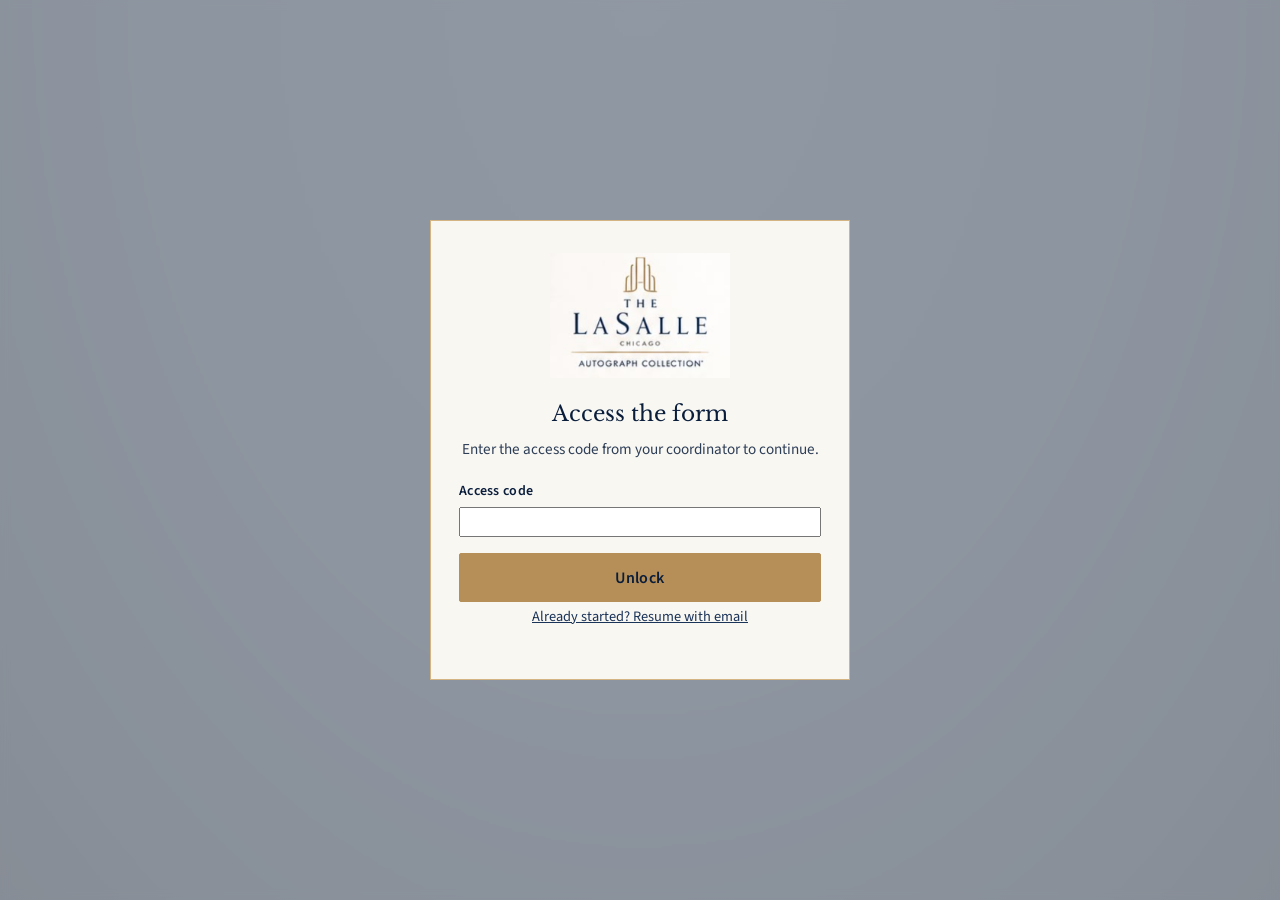
<file: index.html>
<!DOCTYPE html>
<html lang="en">
  <head>
    <meta charset="UTF-8" />
    <meta name="viewport" content="width=device-width, initial-scale=1" />
    <title>Wedding Guest Room Block Details | The LaSalle Chicago</title>
    <link rel="preconnect" href="https://fonts.googleapis.com" />
    <link rel="preconnect" href="https://fonts.gstatic.com" crossorigin />
    <link
      href="https://fonts.googleapis.com/css2?family=Libre+Baskerville:ital,wght@0,400;0,700;1,400&family=Source+Sans+3:wght@400;600;700&display=swap"
      rel="stylesheet"
    />
    <link rel="stylesheet" href="styles.css" />
  </head>
  <body>
    <div id="gate" class="gate" role="dialog" aria-modal="true" aria-labelledby="gate-title">
      <div class="gate-card">
        <img src="assets/logo.png" alt="The LaSalle Chicago, Autograph Collection" width="160" />
        <h1 id="gate-title">Access the form</h1>
        <p>Enter the access code from your coordinator to continue.</p>
        <form id="unlock-form" novalidate>
          <div class="field" data-field="password">
            <label for="access-password">Access code</label>
            <input id="access-password" name="password" type="password" autocomplete="current-password" required />
            <div class="field-error" data-error-for="password"></div>
          </div>
          <div class="gate-actions">
            <button type="submit" class="btn btn-gold" id="unlock-btn">Unlock</button>
          </div>
        </form>
        <div class="gate-secondary">
          <button type="button" id="show-resume">Already started? Resume with email</button>
        </div>
        <div id="resume-panel" class="resume-panel" hidden>
          <form id="resume-form" novalidate>
            <div class="field" data-field="resume_email">
              <label for="resume-email">Email used on the form</label>
              <input id="resume-email" type="email" autocomplete="email" />
              <div class="field-error" data-error-for="resume_email"></div>
            </div>
            <div class="field" data-field="resume_wedding_date">
              <label for="resume-wedding-date">Wedding date</label>
              <input id="resume-wedding-date" type="date" min="2000-01-01" max="2100-12-31" data-date-field autocomplete="off" />
              <div class="field-error" data-error-for="resume_wedding_date"></div>
            </div>
            <button type="submit" class="btn btn-secondary" id="resume-btn">Find my draft</button>
          </form>
        </div>
        <p id="gate-status" class="status-text" style="margin-top: 1rem" aria-live="polite"></p>
      </div>
    </div>

    <div id="thanks" class="thanks app" hidden>
      <img src="assets/logo.png" alt="" width="180" style="margin: 0 auto 1.5rem" />
      <h2>Thank you</h2>
      <p>
        We received your room block details. Your coordinator will follow up if
        anything is missing.
      </p>
      <p id="thanks-draft" class="hint"></p>
    </div>

    <main id="app" class="app is-locked" hidden>
      <header class="brand">
        <img src="assets/logo.png" alt="The LaSalle Chicago, Autograph Collection" />
        <h1 id="form-title">Wedding Guest Room Block Details</h1>
        <p class="intro">
          <span id="intro-before">Please complete by</span>
          <label class="sr-only" for="complete_by">Complete-by date</label>
          <input class="intro-date" id="complete_by" name="complete_by" type="date" min="2000-01-01" max="2100-12-31" data-date-field autocomplete="off" readonly />
          <span id="intro-after"
            >. We’ll use this for your room block and weekend logistics.</span
          >
        </p>
        <p id="staff-badge" class="staff-badge" hidden>Staff mode — employee fields unlocked</p>
      </header>

      <div id="beyond-30-warning" class="banner-warn" hidden role="status">
        This wedding is within 30 days. Requests cannot be assured at this point. Please complete
        the form as soon as possible and reach out to your coordinator to confirm.
      </div>

      <div class="status-bar">
        <div id="save-status" class="status-text" aria-live="polite">Not saved yet — click Save progress to keep your work</div>
        <div class="status-actions">
          <button type="button" class="btn btn-secondary" id="save-btn">Save progress</button>
          <button type="button" class="btn btn-gold" id="submit-btn">Submit final</button>
        </div>
      </div>

      <div id="form-wrap" class="form-wrap">
        <form id="wedding-form" novalidate>
          <input type="hidden" id="draft_id" name="draft_id" value="" />

          <section class="section" aria-labelledby="sec-contact">
            <h2 id="sec-contact">Your contact details</h2>
            <div class="field-grid two">
              <div class="field" data-field="couple_name">
                <label for="couple_name">Couple name</label>
                <input id="couple_name" name="couple_name" type="text" autocomplete="organization" required />
                <div class="field-error" data-error-for="couple_name"></div>
              </div>
              <div class="field" data-field="wedding_date">
                <label for="wedding_date">Wedding date</label>
                <input id="wedding_date" name="wedding_date" type="date" min="2000-01-01" max="2100-12-31" data-date-field autocomplete="off" required />
                <div class="field-error" data-error-for="wedding_date"></div>
              </div>
              <div class="field" data-field="email">
                <label for="email">Your email</label>
                <input id="email" name="email" type="email" autocomplete="email" />
                <div class="field-error" data-error-for="email"></div>
              </div>
              <div class="field" data-field="phone">
                <label for="phone">Your phone</label>
                <input
                  id="phone"
                  name="phone"
                  type="tel"
                  autocomplete="tel"
                  placeholder="(312) 555-0100"
                  data-phone-mask
                  maxlength="14"
                />
                <div class="field-error" data-error-for="phone"></div>
              </div>
            </div>
            <div class="field-error" data-error-for="complete_by" id="complete_by_error" style="margin-top: 0.75rem"></div>
          </section>

          <hr class="rule" />

          <section class="section" aria-labelledby="sec-basics">
            <h2 id="sec-basics">Wedding basics</h2>
            <div class="field-grid two">
              <div class="field" data-field="wedding_venue">
                <label for="wedding_venue">Wedding / ceremony venue</label>
                <input id="wedding_venue" name="wedding_venue" type="text" />
                <div class="field-error" data-error-for="wedding_venue"></div>
              </div>
              <div class="field" data-field="ceremony_time">
                <label for="ceremony_time">Ceremony time</label>
                <input id="ceremony_time" name="ceremony_time" type="time" data-time-input />
                <div class="field-error" data-error-for="ceremony_time"></div>
              </div>
              <div class="field" data-field="reception_venue">
                <label for="reception_venue">Reception venue</label>
                <input id="reception_venue" name="reception_venue" type="text" />
                <div class="field-error" data-error-for="reception_venue"></div>
              </div>
              <div class="field" data-field="reception_time">
                <label for="reception_time">Reception time</label>
                <input id="reception_time" name="reception_time" type="time" data-time-input />
                <div class="field-error" data-error-for="reception_time"></div>
              </div>
              <div class="field" data-field="group_arrival">
                <label for="group_arrival">Group arrival date</label>
                <input id="group_arrival" name="group_arrival" type="date" min="2000-01-01" max="2100-12-31" data-date-field />
                <div class="field-error" data-error-for="group_arrival"></div>
              </div>
              <div class="field" data-field="group_departure">
                <label for="group_departure">Group departure date</label>
                <input id="group_departure" name="group_departure" type="date" min="2000-01-01" max="2100-12-31" data-date-field />
                <div class="field-error" data-error-for="group_departure"></div>
              </div>
              <div class="field" data-field="weekend_contact_name">
                <label for="weekend_contact_name">Primary wedding-weekend contact</label>
                <input id="weekend_contact_name" name="weekend_contact_name" type="text" />
                <div class="field-error" data-error-for="weekend_contact_name"></div>
              </div>
              <div class="field" data-field="weekend_contact_phone">
                <label for="weekend_contact_phone">Weekend contact phone</label>
                <input
                  id="weekend_contact_phone"
                  name="weekend_contact_phone"
                  type="tel"
                  placeholder="(312) 555-0100"
                  data-phone-mask
                  maxlength="14"
                />
                <div class="field-error" data-error-for="weekend_contact_phone"></div>
              </div>
            </div>
          </section>

          <hr class="rule" />

          <section class="section" aria-labelledby="sec-rooms">
            <h2 id="sec-rooms">Rooms &amp; VIP</h2>
            <div class="field-grid">
              <div class="field" data-field="guests">
                <label for="guests">Guest rooms (anticipated)</label>
                <input id="guests" name="guests" type="number" min="0" step="1" inputmode="numeric" data-numeric />
                <div class="field-error" data-error-for="guests"></div>
              </div>
              <div class="field" data-field="guest_notes" data-staff-only hidden>
                <label for="guest_notes">Guest notes</label>
                <textarea id="guest_notes" name="guest_notes" placeholder="Room needs, pickup notes, special requests"></textarea>
                <div class="field-error" data-error-for="guest_notes"></div>
              </div>
              <div class="field" data-field="couple_parents" style="grid-column: 1 / -1">
                <label>Couple parents</label>
                <p class="hint">Check each parent to include, then enter their name and relation (mother, father, parent, step-parent, guardian, etc.).</p>
                <div id="couple-parent-rows" class="parent-rows"></div>
                <div class="field-error" data-error-for="couple_parents"></div>
              </div>
              <div class="field" data-field="couple_accommodations" data-staff-only hidden>
                <label for="couple_accommodations">Accommodations for the wedding couple</label>
                <textarea id="couple_accommodations" name="couple_accommodations"></textarea>
                <div class="field-error" data-error-for="couple_accommodations"></div>
              </div>
              <div class="field" data-field="vip_names">
                <label for="vip_names">VIP upgrades</label>
                <textarea
                  id="vip_names"
                  name="vip_names"
                  placeholder="Concession 1 — Guest name&#10;Concession 2 — Guest name"
                ></textarea>
                <div class="field-error" data-error-for="vip_names"></div>
              </div>
              <div class="field" data-field="getting_ready_needed">
                <label>Getting-ready room or suite needed?</label>
                <div class="choice-row">
                  <label><input type="radio" name="getting_ready_needed" value="yes" /> Yes</label>
                  <label><input type="radio" name="getting_ready_needed" value="no" /> No</label>
                </div>
                <div class="field-error" data-error-for="getting_ready_needed"></div>
              </div>
              <div id="getting-ready-details" class="conditional" hidden>
                <div class="field-grid two">
                  <div class="field" data-field="getting_ready_guests">
                    <label for="getting_ready_guests">Ready room guests (estimated)</label>
                    <input id="getting_ready_guests" name="getting_ready_guests" type="number" min="0" step="1" inputmode="numeric" data-numeric />
                    <div class="field-error" data-error-for="getting_ready_guests"></div>
                  </div>
                </div>
              </div>
            </div>
          </section>

          <hr class="rule" />

          <section class="section" aria-labelledby="sec-transport">
            <h2 id="sec-transport">Transportation / shuttles</h2>
            <div class="field" data-field="transport_required">
              <label>Shuttle bus required? (temporary valet park)</label>
              <div class="choice-row">
                <label><input type="radio" name="transport_required" value="yes" /> Yes</label>
                <label><input type="radio" name="transport_required" value="no" /> No</label>
              </div>
              <div class="field-error" data-error-for="transport_required"></div>
            </div>
            <div id="transport-details" class="conditional" hidden>
            <div class="field-grid two">
              <div class="field" data-field="transport_company">
                <label for="transport_company">Transportation company</label>
                <input id="transport_company" name="transport_company" type="text" />
                <div class="field-error" data-error-for="transport_company"></div>
              </div>
              <div class="field" data-field="transport_contact">
                <label for="transport_contact">Company contact / cell</label>
                <input
                  id="transport_contact"
                  name="transport_contact"
                  type="tel"
                  placeholder="(312) 555-0100"
                  data-phone-mask
                  maxlength="14"
                />
                <div class="field-error" data-error-for="transport_contact"></div>
              </div>
              <div class="field" data-field="transport_vehicles">
                <label for="transport_vehicles">Number / type of vehicles</label>
                <input id="transport_vehicles" name="transport_vehicles" type="text" />
                <div class="field-error" data-error-for="transport_vehicles"></div>
              </div>
              <div class="field" data-field="transport_first_pickup">
                <label for="transport_first_pickup">First hotel pickup</label>
                <input id="transport_first_pickup" name="transport_first_pickup" type="datetime-local" data-datetime-input />
                <div class="field-error" data-error-for="transport_first_pickup"></div>
              </div>
              <div class="field" data-field="transport_additional">
                <label for="transport_additional">Additional pickup time</label>
                <input id="transport_additional" name="transport_additional" type="time" data-time-input />
                <div class="field-error" data-error-for="transport_additional"></div>
              </div>
              <div class="field" data-field="transport_return">
                <label for="transport_return">Expected return time</label>
                <input id="transport_return" name="transport_return" type="time" data-time-input />
                <div class="field-error" data-error-for="transport_return"></div>
              </div>
              <div class="field" data-field="transport_venue" style="grid-column: 1 / -1">
                <label for="transport_venue">Wedding venue (for shuttle)</label>
                <input id="transport_venue" name="transport_venue" type="text" />
                <div class="field-error" data-error-for="transport_venue"></div>
              </div>
            </div>
            </div>
          </section>

          <hr class="rule" />

          <section class="section" aria-labelledby="sec-bags">
            <h2 id="sec-bags">Welcome / gift bags</h2>
            <div class="field" data-field="giftbags_provided">
              <label>Will you provide welcome bags or gifts for guests?</label>
              <div class="choice-row">
                <label><input type="radio" name="giftbags_provided" value="yes" /> Yes</label>
                <label><input type="radio" name="giftbags_provided" value="no" /> No</label>
              </div>
              <div class="field-error" data-error-for="giftbags_provided"></div>
            </div>
            <div id="bags-details" class="conditional" hidden>
              <div class="field-grid two">
                <div class="field" data-field="bags_quantity">
                  <label for="bags_quantity">Estimated quantity</label>
                  <input id="bags_quantity" name="bags_quantity" type="number" min="0" step="1" inputmode="numeric" data-numeric />
                  <div class="field-error" data-error-for="bags_quantity"></div>
                </div>
                <div class="field" data-field="bags_delivery_date">
                  <label for="bags_delivery_date">Expected delivery date</label>
                  <input id="bags_delivery_date" name="bags_delivery_date" type="date" min="2000-01-01" max="2100-12-31" data-date-field />
                  <div class="field-error" data-error-for="bags_delivery_date"></div>
                </div>
                <div class="field" data-field="bags_delivery_time">
                  <label for="bags_delivery_time">Expected delivery time</label>
                  <input id="bags_delivery_time" name="bags_delivery_time" type="time" data-time-input />
                  <div class="field-error" data-error-for="bags_delivery_time"></div>
                </div>
                <div class="field" data-field="bags_deliverer">
                  <label for="bags_deliverer">Person / vendor delivering</label>
                  <input id="bags_deliverer" name="bags_deliverer" type="text" />
                  <div class="field-error" data-error-for="bags_deliverer"></div>
                </div>
                <div class="field" data-field="bags_distribution" style="grid-column: 1 / -1">
                  <label for="bags_distribution">Distribution instructions</label>
                  <textarea id="bags_distribution" name="bags_distribution"></textarea>
                  <div class="field-error" data-error-for="bags_distribution"></div>
                </div>
              </div>
            </div>
          </section>

          <hr class="rule" />

          <section class="section" aria-labelledby="sec-vendors">
            <h2 id="sec-vendors">Vendors &amp; valet</h2>
            <p class="section-lead">Add each vendor who needs hotel access. Enter N/A in company if none.</p>
            <div class="field" data-field="vendors"><div class="field-error" data-error-for="vendors"></div></div>
            <div id="vendor-rows" class="rows"></div>
            <button type="button" class="btn btn-secondary btn-add" id="add-vendor">Add vendor</button>

            <div class="vendor-valet-block">
              <div class="field" data-field="valet_needed">
                <label>Will vendors need valet parking?</label>
                <div class="choice-row">
                  <label><input type="radio" name="valet_needed" value="yes" /> Yes</label>
                  <label><input type="radio" name="valet_needed" value="no" /> No</label>
                </div>
                <div class="field-error" data-error-for="valet_needed"></div>
              </div>
              <div id="valet-details" class="conditional" hidden>
                <div class="field" data-field="valet_payment">
                  <label>How will vendor valet be billed?</label>
                  <div class="choice-row">
                    <label><input type="radio" name="valet_payment" value="master" /> Master account / room</label>
                    <label><input type="radio" name="valet_payment" value="card_on_file" /> Card on file</label>
                    <label><input type="radio" name="valet_payment" value="other" /> Other</label>
                  </div>
                  <div class="field-error" data-error-for="valet_payment"></div>
                </div>
                <div class="field-grid two">
                  <div class="field" data-field="valet_other">
                    <label for="valet_other">If other, describe</label>
                    <input id="valet_other" name="valet_other" type="text" />
                    <div class="field-error" data-error-for="valet_other"></div>
                  </div>
                  <div class="field" data-field="valet_billing_contact">
                    <label for="valet_billing_contact">Authorized billing contact</label>
                    <input id="valet_billing_contact" name="valet_billing_contact" type="text" />
                    <div class="field-error" data-error-for="valet_billing_contact"></div>
                  </div>
                  <div class="field" data-field="valet_billing_instructions" style="grid-column: 1 / -1">
                    <label for="valet_billing_instructions">Billing instructions</label>
                    <input id="valet_billing_instructions" name="valet_billing_instructions" type="text" />
                    <div class="field-error" data-error-for="valet_billing_instructions"></div>
                  </div>
                </div>
              </div>
            </div>
          </section>

          <hr class="rule" />

          <section class="section" aria-labelledby="sec-catering">
            <h2 id="sec-catering">Catering details</h2>
            <div class="field" data-field="catering_needed">
              <label>Will you require catering at The LaSalle?</label>
              <div class="choice-row">
                <label><input type="radio" name="catering_needed" value="yes" /> Yes</label>
                <label><input type="radio" name="catering_needed" value="no" /> No</label>
              </div>
              <div class="field-error" data-error-for="catering_needed"></div>
            </div>
            <div id="catering-details" class="conditional" hidden>
              <div class="field-grid two">
                <div class="field" data-field="catering_datetime">
                  <label for="catering_datetime">Event date / time</label>
                  <input id="catering_datetime" name="catering_datetime" type="datetime-local" data-datetime-input />
                  <div class="field-error" data-error-for="catering_datetime"></div>
                </div>
                <div class="field" data-field="catering_numbers">
                  <label for="catering_numbers">Catering numbers</label>
                  <input id="catering_numbers" name="catering_numbers" type="number" min="0" step="1" inputmode="numeric" data-numeric />
                  <div class="field-error" data-error-for="catering_numbers"></div>
                </div>
                <div class="field" data-field="catering_menu_choices">
                  <label for="catering_menu_choices">Catering menu choices</label>
                  <select id="catering_menu_choices" name="catering_menu_choices">
                    <option value="">Select…</option>
                    <option value="Brunch">Brunch</option>
                    <option value="Dinner">Dinner</option>
                    <option value="Ready Room">Ready Room</option>
                  </select>
                  <div class="field-error" data-error-for="catering_menu_choices"></div>
                </div>
                <div class="field" data-field="menu_selected">
                  <label>Menu selection submitted?</label>
                  <div class="choice-row">
                    <label><input type="radio" name="menu_selected" value="yes" /> Yes</label>
                    <label><input type="radio" name="menu_selected" value="no" /> No</label>
                  </div>
                  <div class="field-error" data-error-for="menu_selected"></div>
                </div>
                <div class="field" data-field="catering_allergy_counts" style="grid-column: 1 / -1">
                  <label>Allergy / dietary counts</label>
                  <p class="hint">Enter how many guests for each allergy (kitchen totals). Leave at 0 if none.</p>
                  <div class="allergy-counts" id="allergy-counts">
                    <label class="allergy-count-row"><span>Shellfish</span><input type="number" min="0" step="1" inputmode="numeric" data-allergy="Shellfish" data-numeric value="0" /></label>
                    <label class="allergy-count-row"><span>Nuts</span><input type="number" min="0" step="1" inputmode="numeric" data-allergy="Nuts" data-numeric value="0" /></label>
                    <label class="allergy-count-row"><span>Gluten</span><input type="number" min="0" step="1" inputmode="numeric" data-allergy="Gluten" data-numeric value="0" /></label>
                    <label class="allergy-count-row"><span>Dairy</span><input type="number" min="0" step="1" inputmode="numeric" data-allergy="Dairy" data-numeric value="0" /></label>
                    <label class="allergy-count-row"><span>Eggs</span><input type="number" min="0" step="1" inputmode="numeric" data-allergy="Eggs" data-numeric value="0" /></label>
                    <label class="allergy-count-row"><span>Other</span><input type="number" min="0" step="1" inputmode="numeric" data-allergy="Other" data-numeric value="0" /></label>
                  </div>
                  <div class="field-error" data-error-for="catering_allergy_counts"></div>
                </div>
                <div class="field" data-field="catering_allergy_names" style="grid-column: 1 / -1">
                  <label for="catering_allergy_names">Guest names for dietary restrictions</label>
                  <textarea id="catering_allergy_names" name="catering_allergy_names" placeholder="Optional — names ops should know (e.g. Jane Doe — Gluten)"></textarea>
                  <div class="field-error" data-error-for="catering_allergy_names"></div>
                </div>
              </div>
            </div>
          </section>

          <hr class="rule" data-staff-only hidden />

          <section class="section" id="staff-dates-section" aria-labelledby="sec-dates" data-staff-only hidden>
            <h2 id="sec-dates">Important dates at a glance</h2>
            <p class="section-lead">Employee only — not shown to couples.</p>
            <div class="field-grid two">
              <div class="field" data-field="date_room_cutoff">
                <label for="date_room_cutoff">Guest room cutoff (30 days prior)</label>
                <input id="date_room_cutoff" name="date_room_cutoff" type="date" min="2000-01-01" max="2100-12-31" data-date-field />
                <div class="field-error" data-error-for="date_room_cutoff"></div>
              </div>
              <div class="field" data-field="date_menu_due">
                <label for="date_menu_due">Menu selections due (30 days prior)</label>
                <input id="date_menu_due" name="date_menu_due" type="date" min="2000-01-01" max="2100-12-31" data-date-field />
                <div class="field-error" data-error-for="date_menu_due"></div>
              </div>
              <div class="field" data-field="date_vendor_list">
                <label for="date_vendor_list">Final vendor list due (14 days prior)</label>
                <input id="date_vendor_list" name="date_vendor_list" type="date" min="2000-01-01" max="2100-12-31" data-date-field />
                <div class="field-error" data-error-for="date_vendor_list"></div>
              </div>
              <div class="field" data-field="date_gift_bag">
                <label for="date_gift_bag">Gift bag delivery (day before)</label>
                <input id="date_gift_bag" name="date_gift_bag" type="date" min="2000-01-01" max="2100-12-31" data-date-field />
                <div class="field-error" data-error-for="date_gift_bag"></div>
              </div>
              <div class="field" data-field="date_getting_ready">
                <label for="date_getting_ready">Getting-ready room access</label>
                <input id="date_getting_ready" name="date_getting_ready" type="date" min="2000-01-01" max="2100-12-31" data-date-field />
                <div class="field-error" data-error-for="date_getting_ready"></div>
              </div>
            </div>

            <h3 class="subsection-title">CI account (for resume)</h3>
            <p class="section-lead">Pull these from CI after the group is booked, then generate the resume.</p>
            <div class="field-grid two">
              <div class="field" data-field="quote_number">
                <label for="quote_number">Quote #</label>
                <input id="quote_number" name="quote_number" type="text" placeholder="e.g. M-VBQVURP" autocomplete="off" />
                <div class="field-error" data-error-for="quote_number"></div>
              </div>
              <div class="field" data-field="master_account">
                <label for="master_account">Master Account #</label>
                <input id="master_account" name="master_account" type="text" placeholder="e.g. 226687" autocomplete="off" />
                <div class="field-error" data-error-for="master_account"></div>
              </div>
              <div class="field" data-field="market_code">
                <label for="market_code">Market Code</label>
                <input id="market_code" name="market_code" type="text" placeholder="e.g. KDZ" autocomplete="off" />
                <div class="field-error" data-error-for="market_code"></div>
              </div>
            </div>
            <div class="staff-resume-actions">
              <button type="button" class="btn btn-secondary" id="generate-resume-btn">Generate resume</button>
              <p class="hint" id="generate-resume-hint">Saves the draft first, then asks Power Automate to fill the Word resume template.</p>
            </div>
          </section>

          <div class="footer-actions">
            <button type="button" class="btn btn-secondary" id="save-btn-footer">Save progress</button>
            <button type="button" class="btn btn-gold" id="submit-btn-footer">Submit final</button>
          </div>
        </form>
      </div>
    </main>

    <template id="vendor-row-template">
      <div class="row-card" data-vendor-row>
        <div class="row-card-header">
          <span>Vendor</span>
          <button type="button" class="btn-link" data-remove-vendor>Remove</button>
        </div>
        <div class="field-grid two">
          <div class="field">
            <label>Vendor / company</label>
            <input type="text" data-vendor="company" />
          </div>
          <div class="field">
            <label>Service</label>
            <input type="text" data-vendor="service" />
          </div>
          <div class="field" style="grid-column: 1 / -1" data-field-vendor-access>
            <label>Date / time of access</label>
            <input type="datetime-local" data-vendor="access" data-datetime-input />
            <div class="field-error" data-vendor-access-error></div>
          </div>
        </div>
      </div>
    </template>

    <script src="config.js"></script>
    <script src="app.js"></script>
  </body>
</html>
</file>
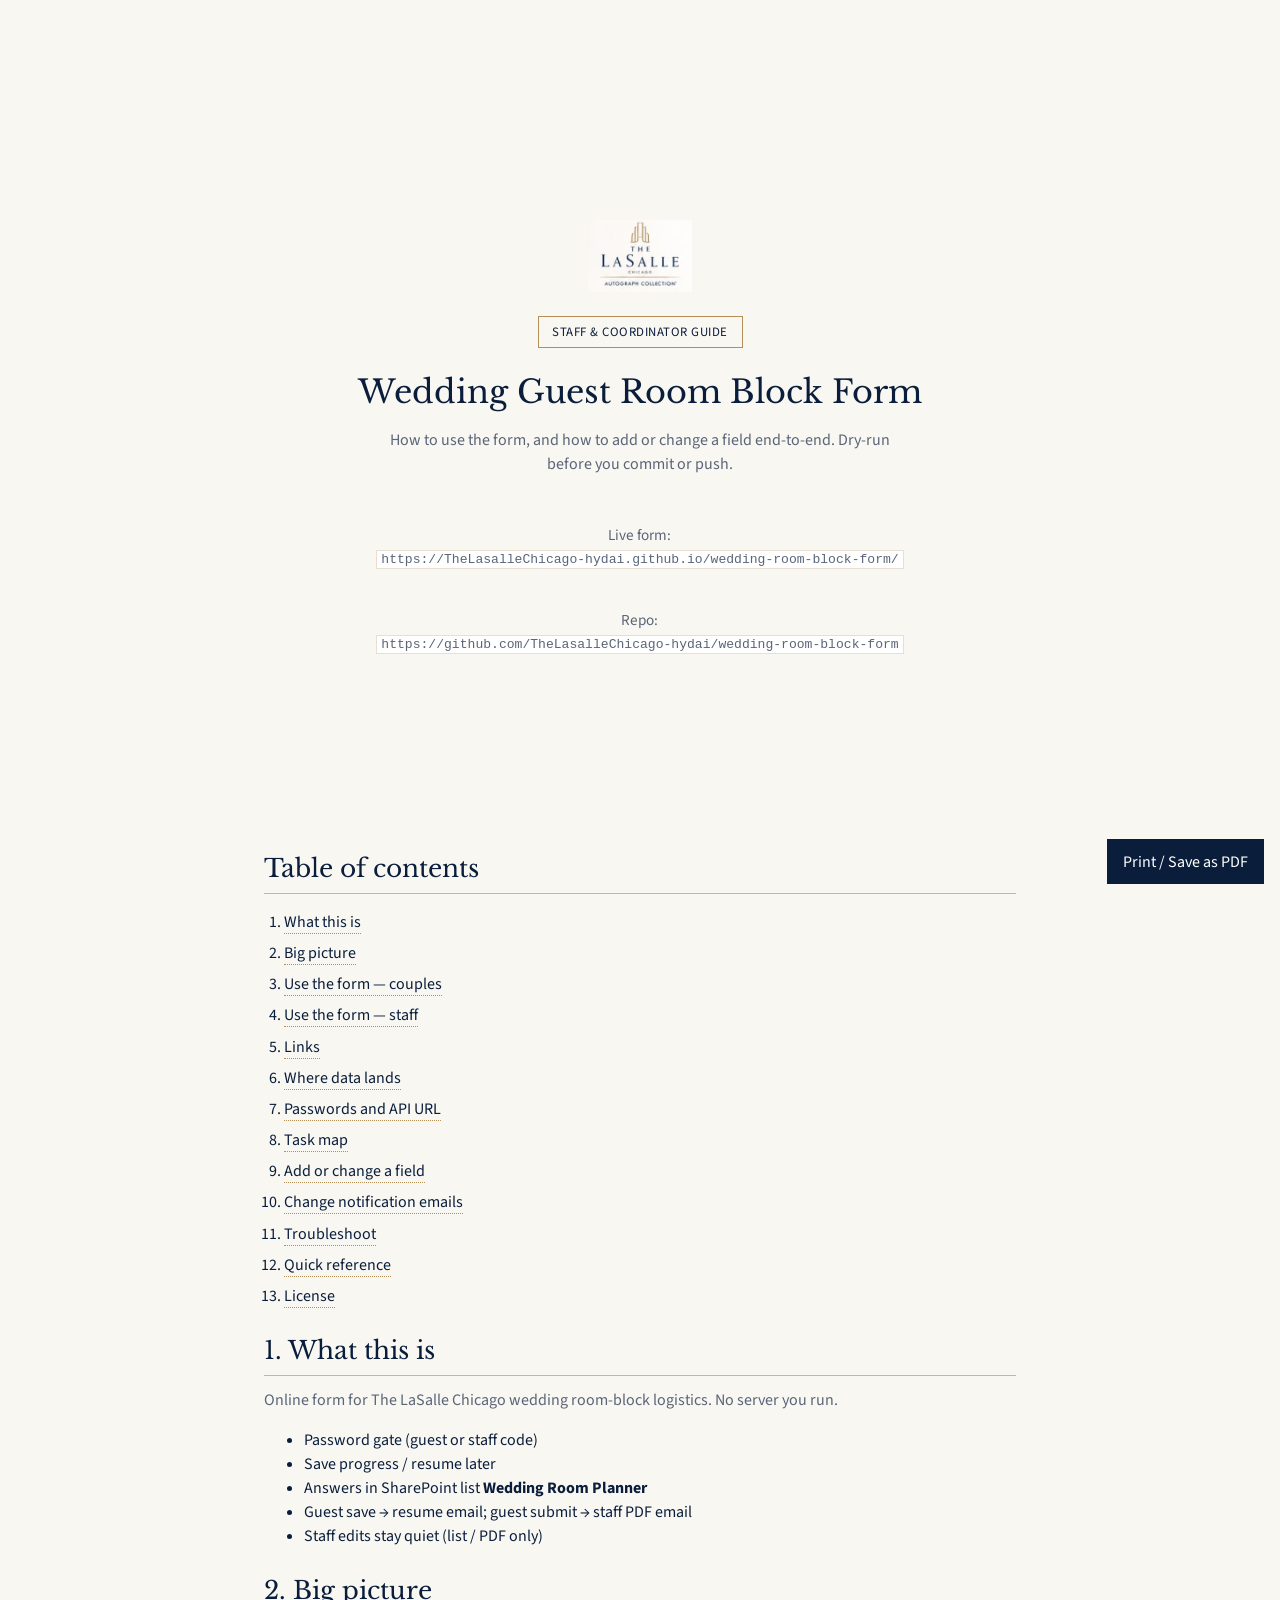
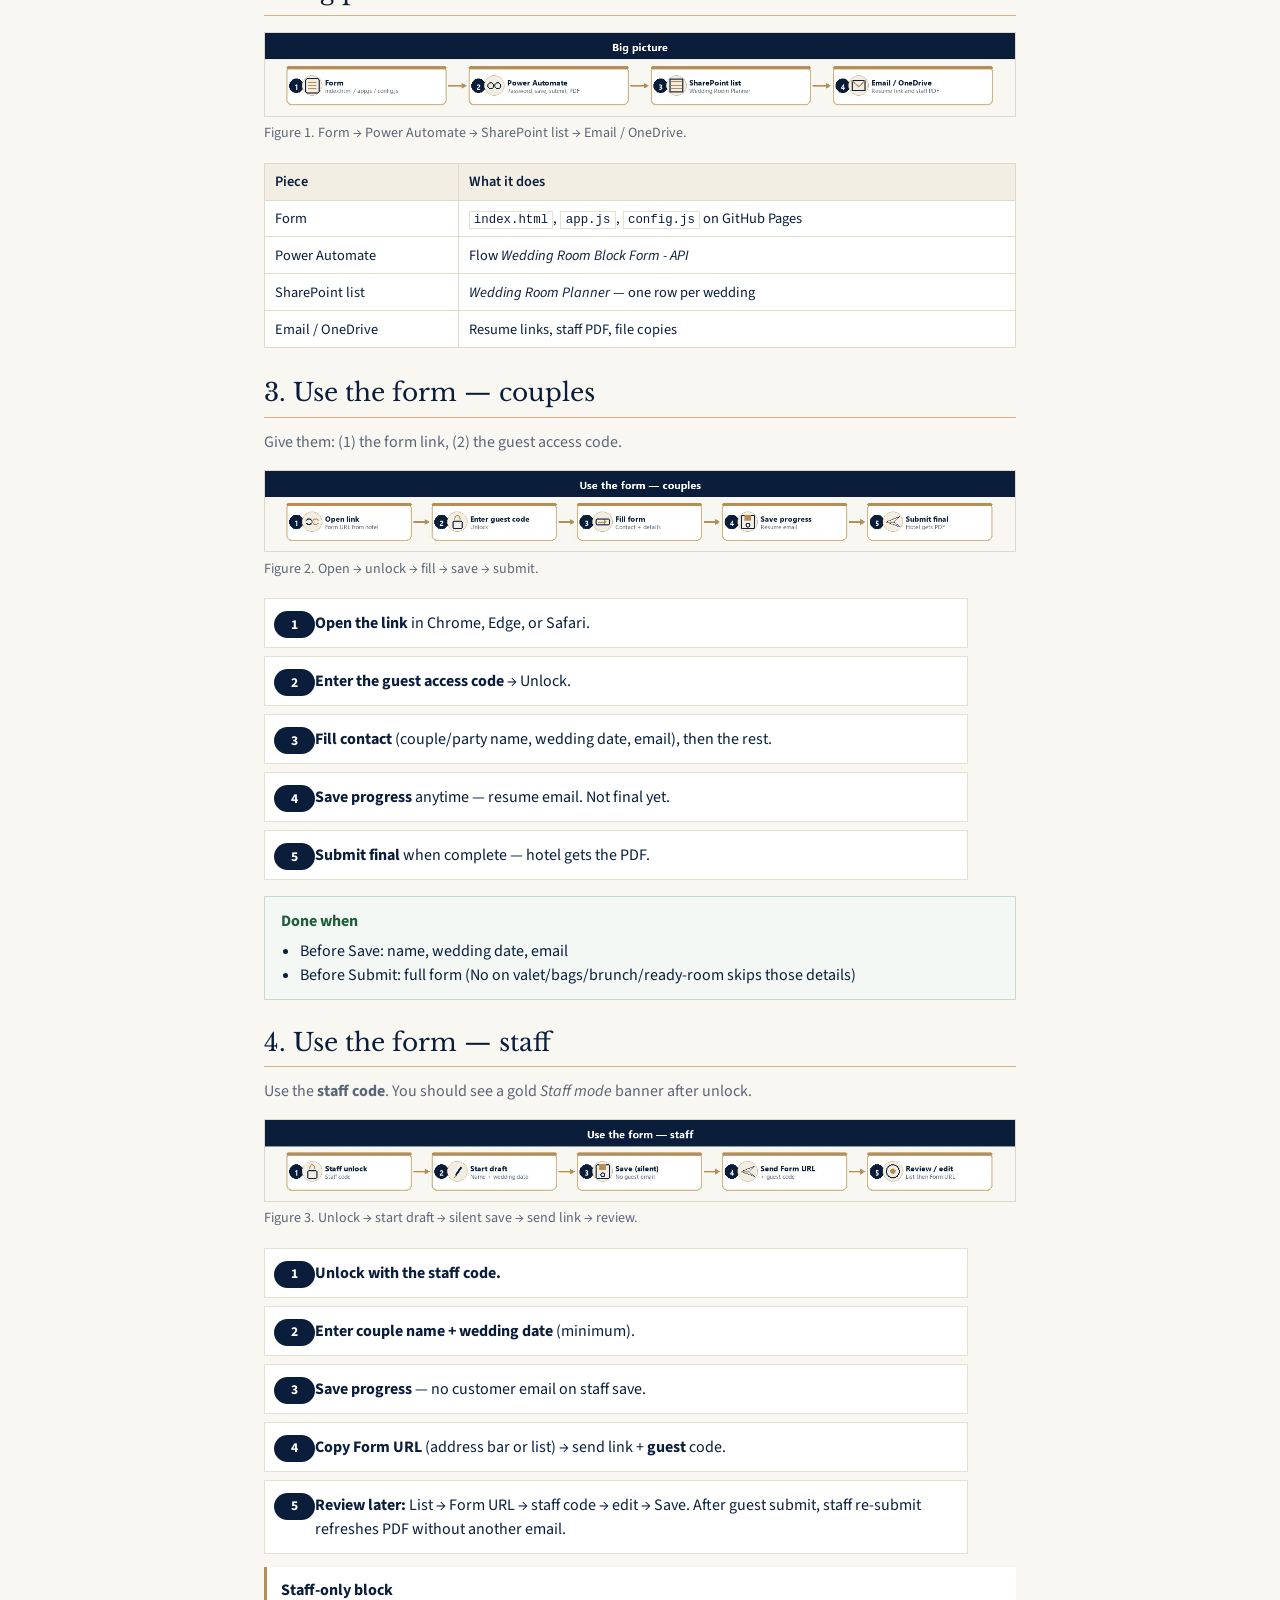
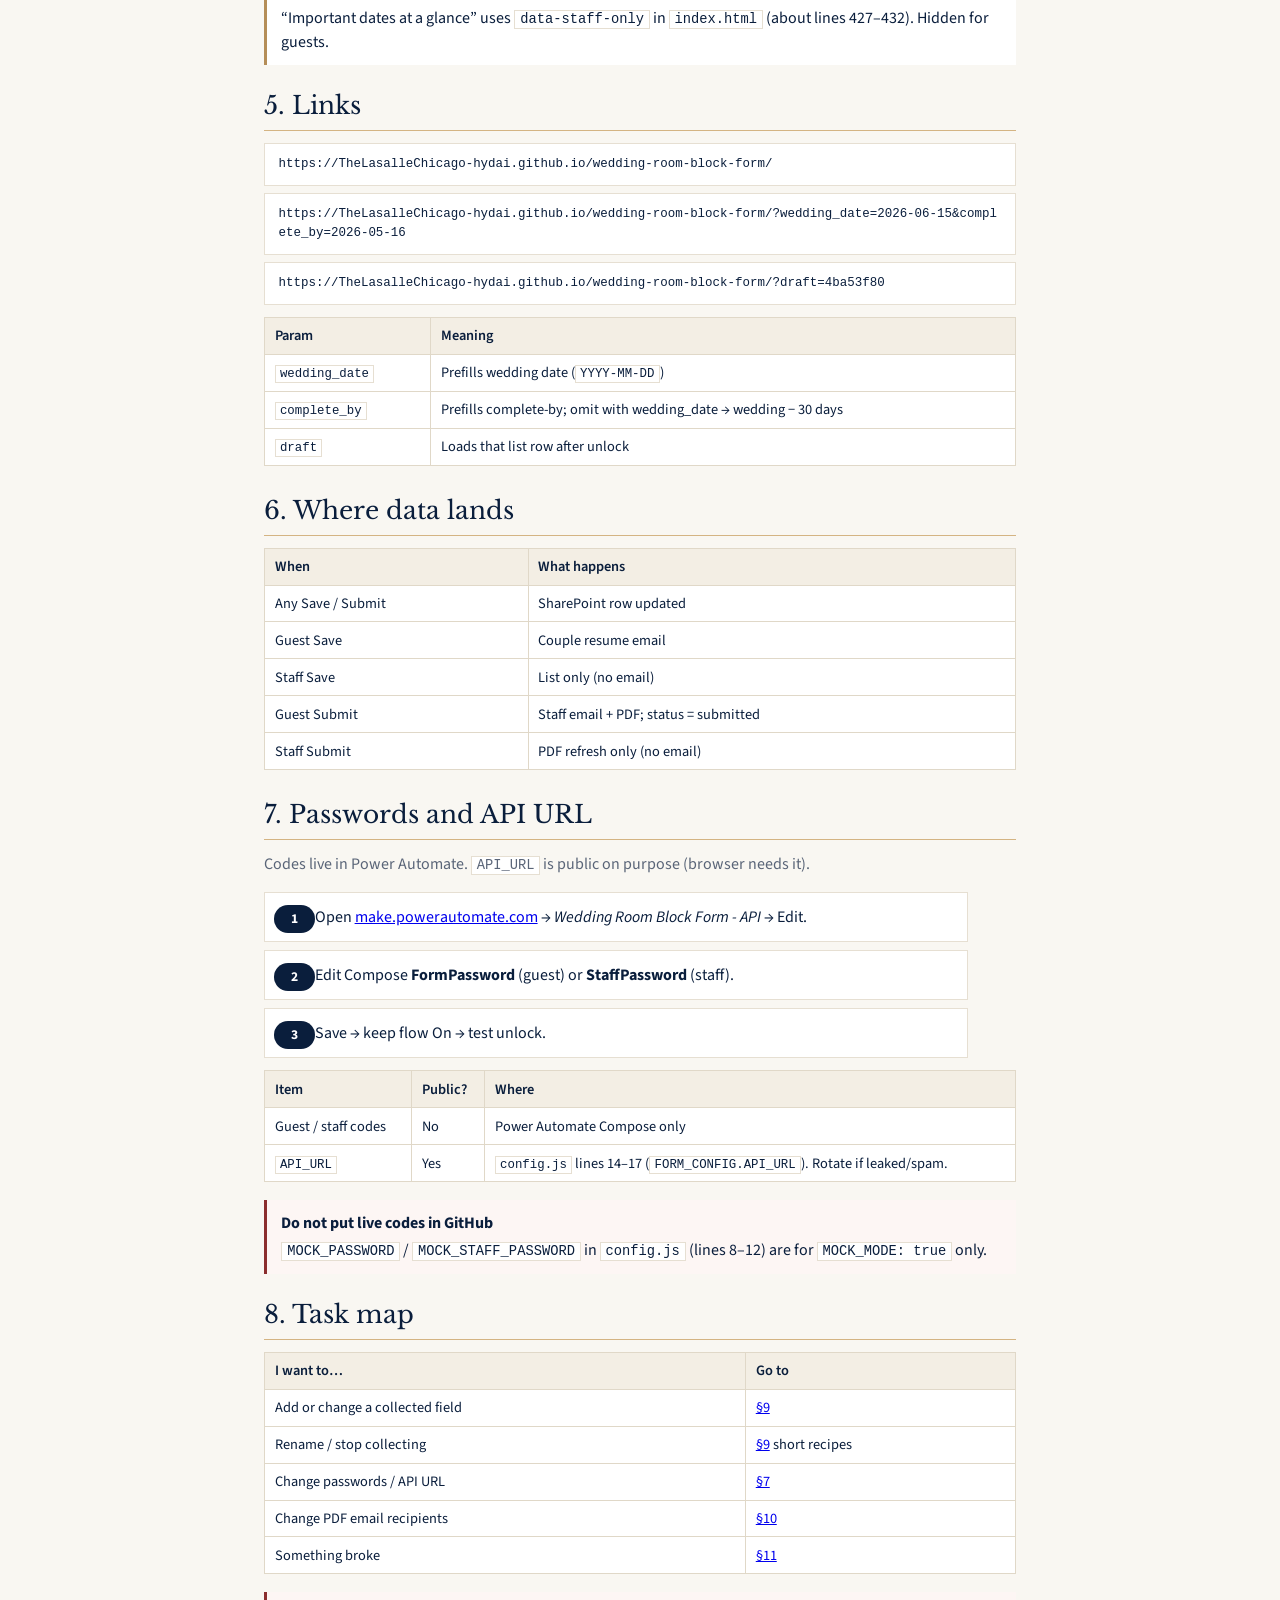
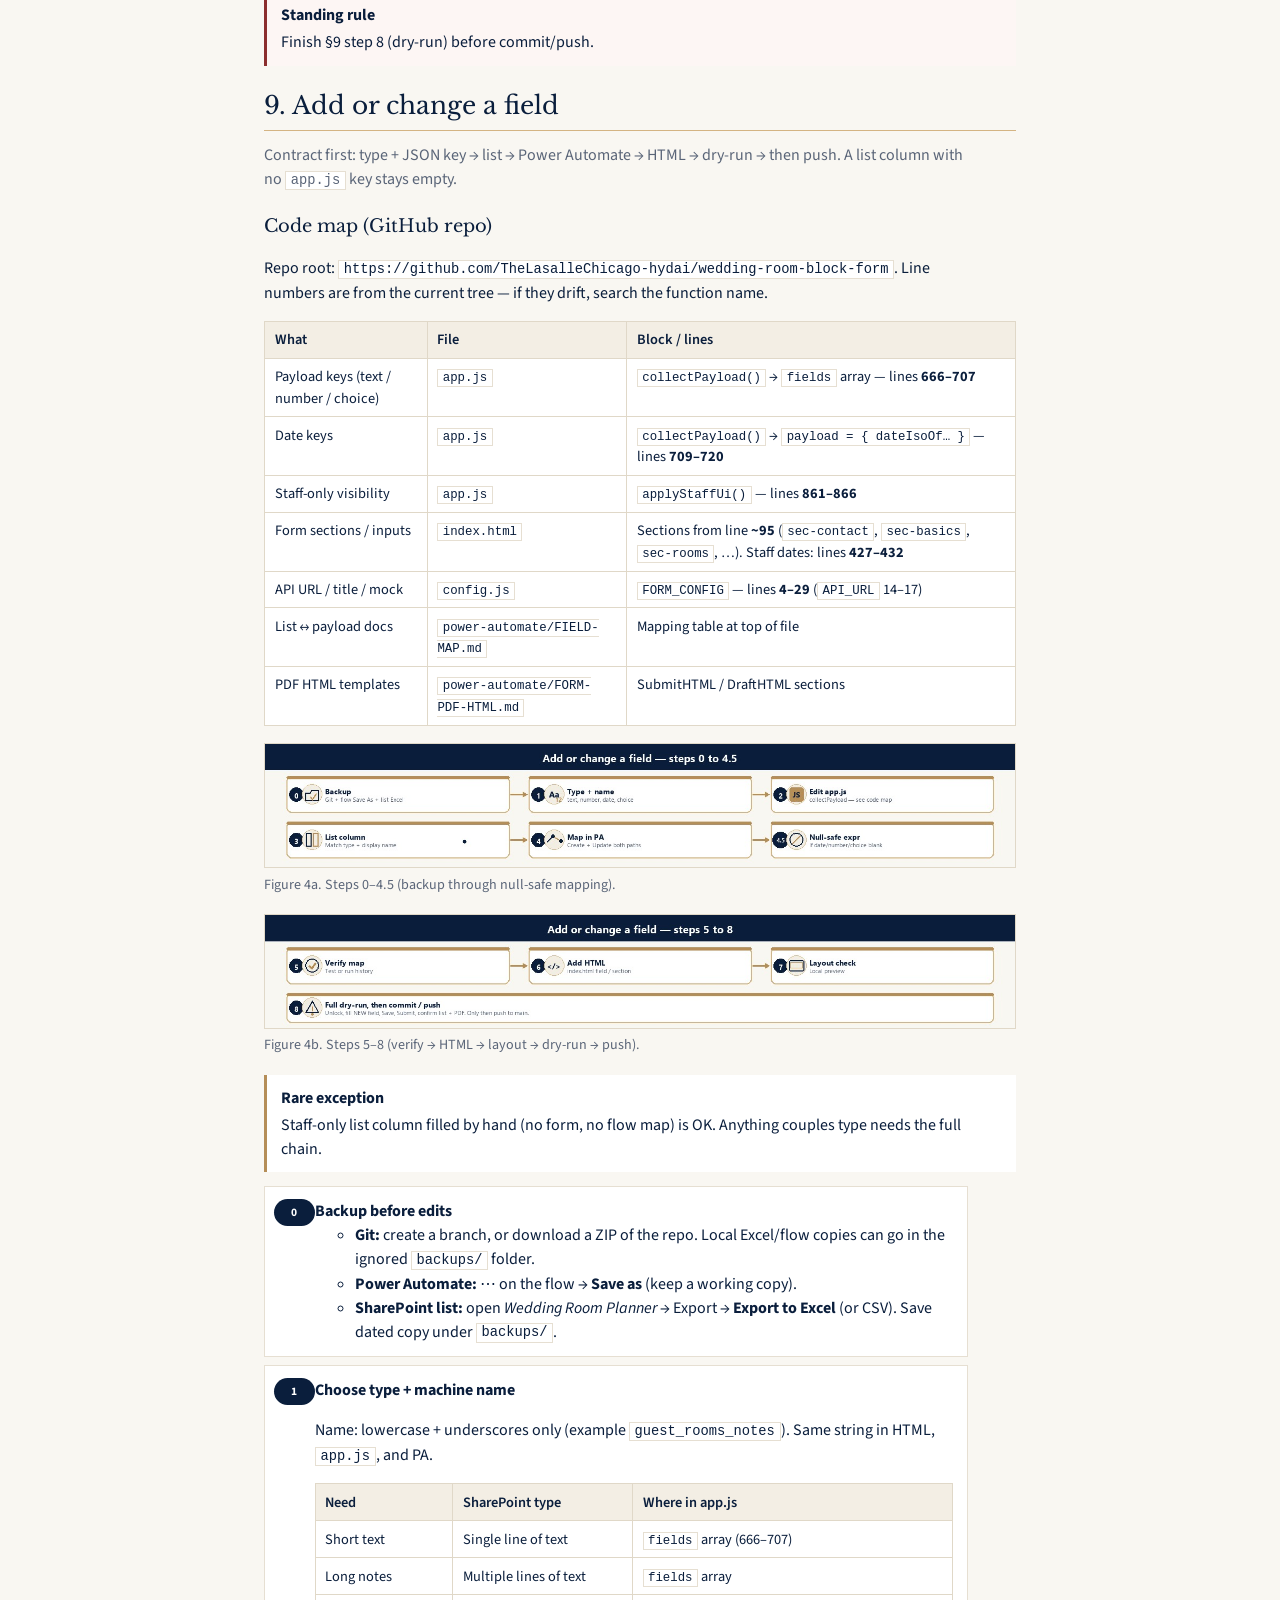
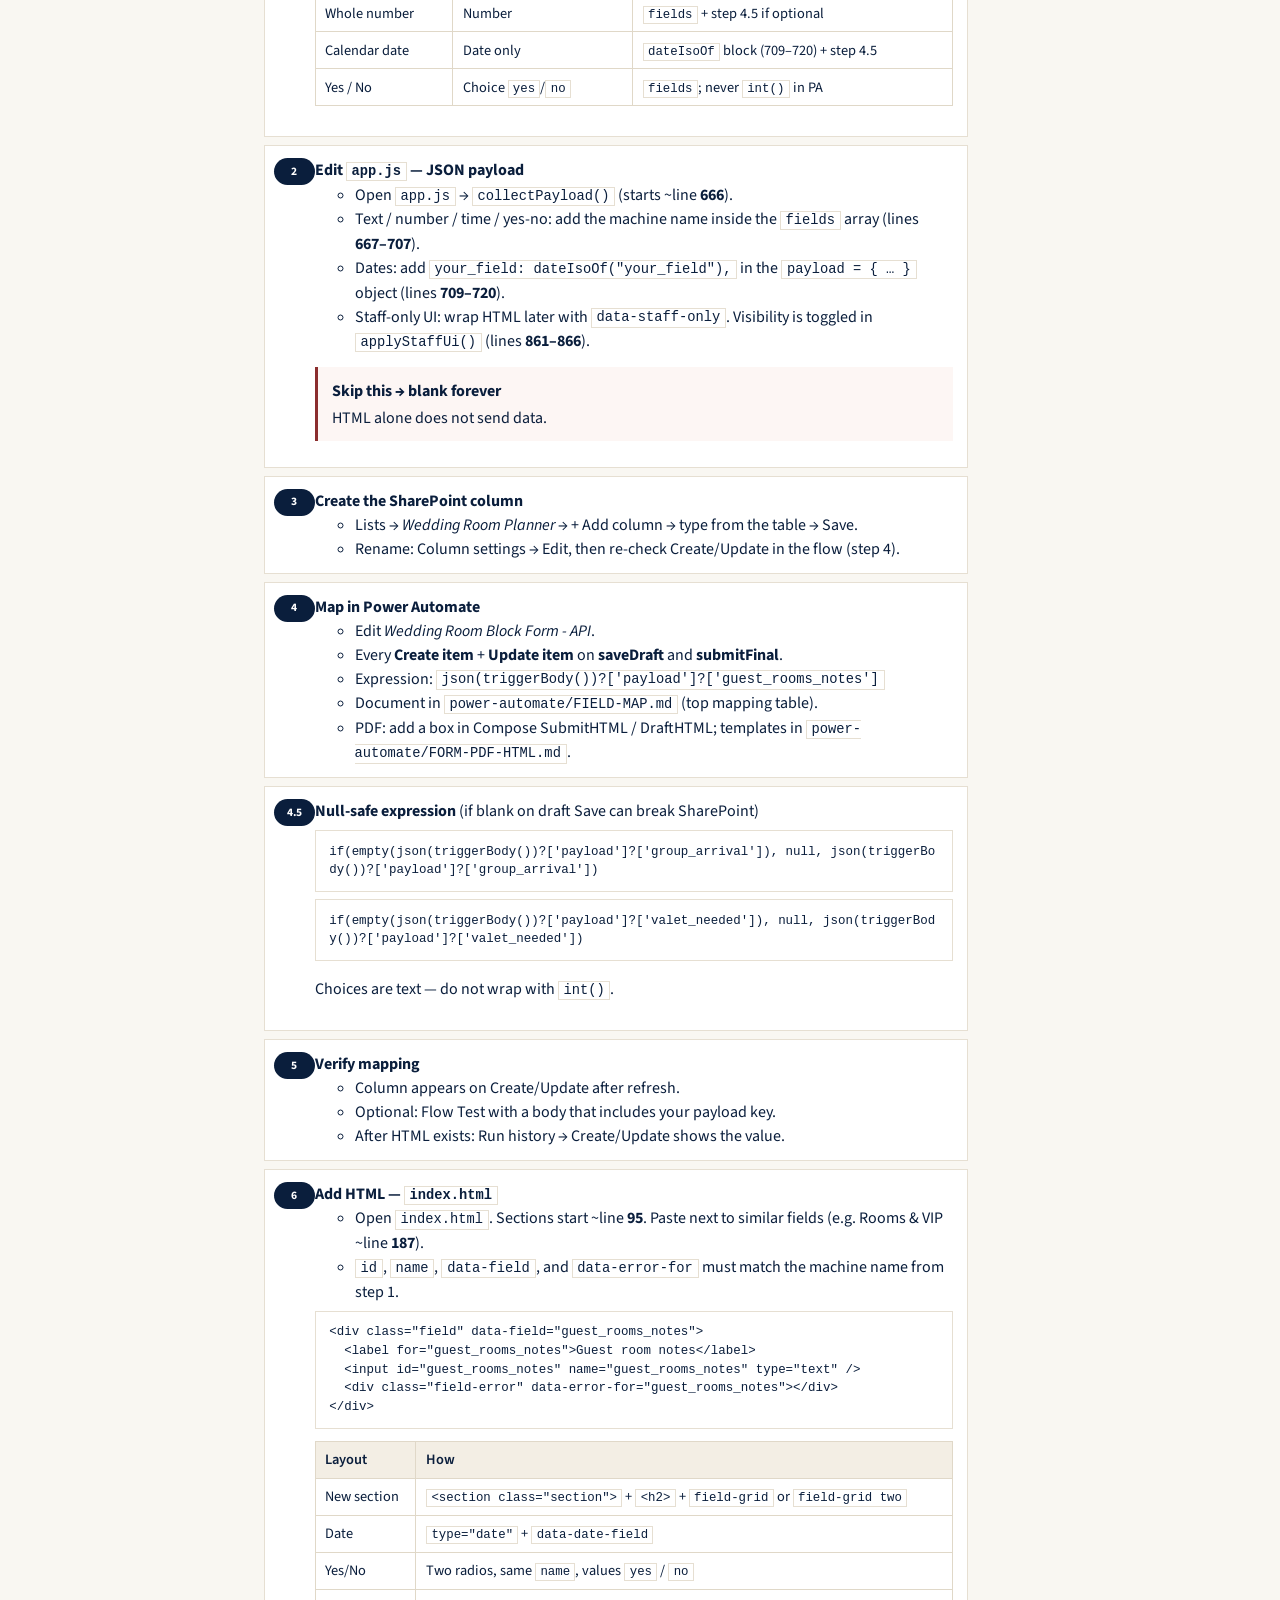
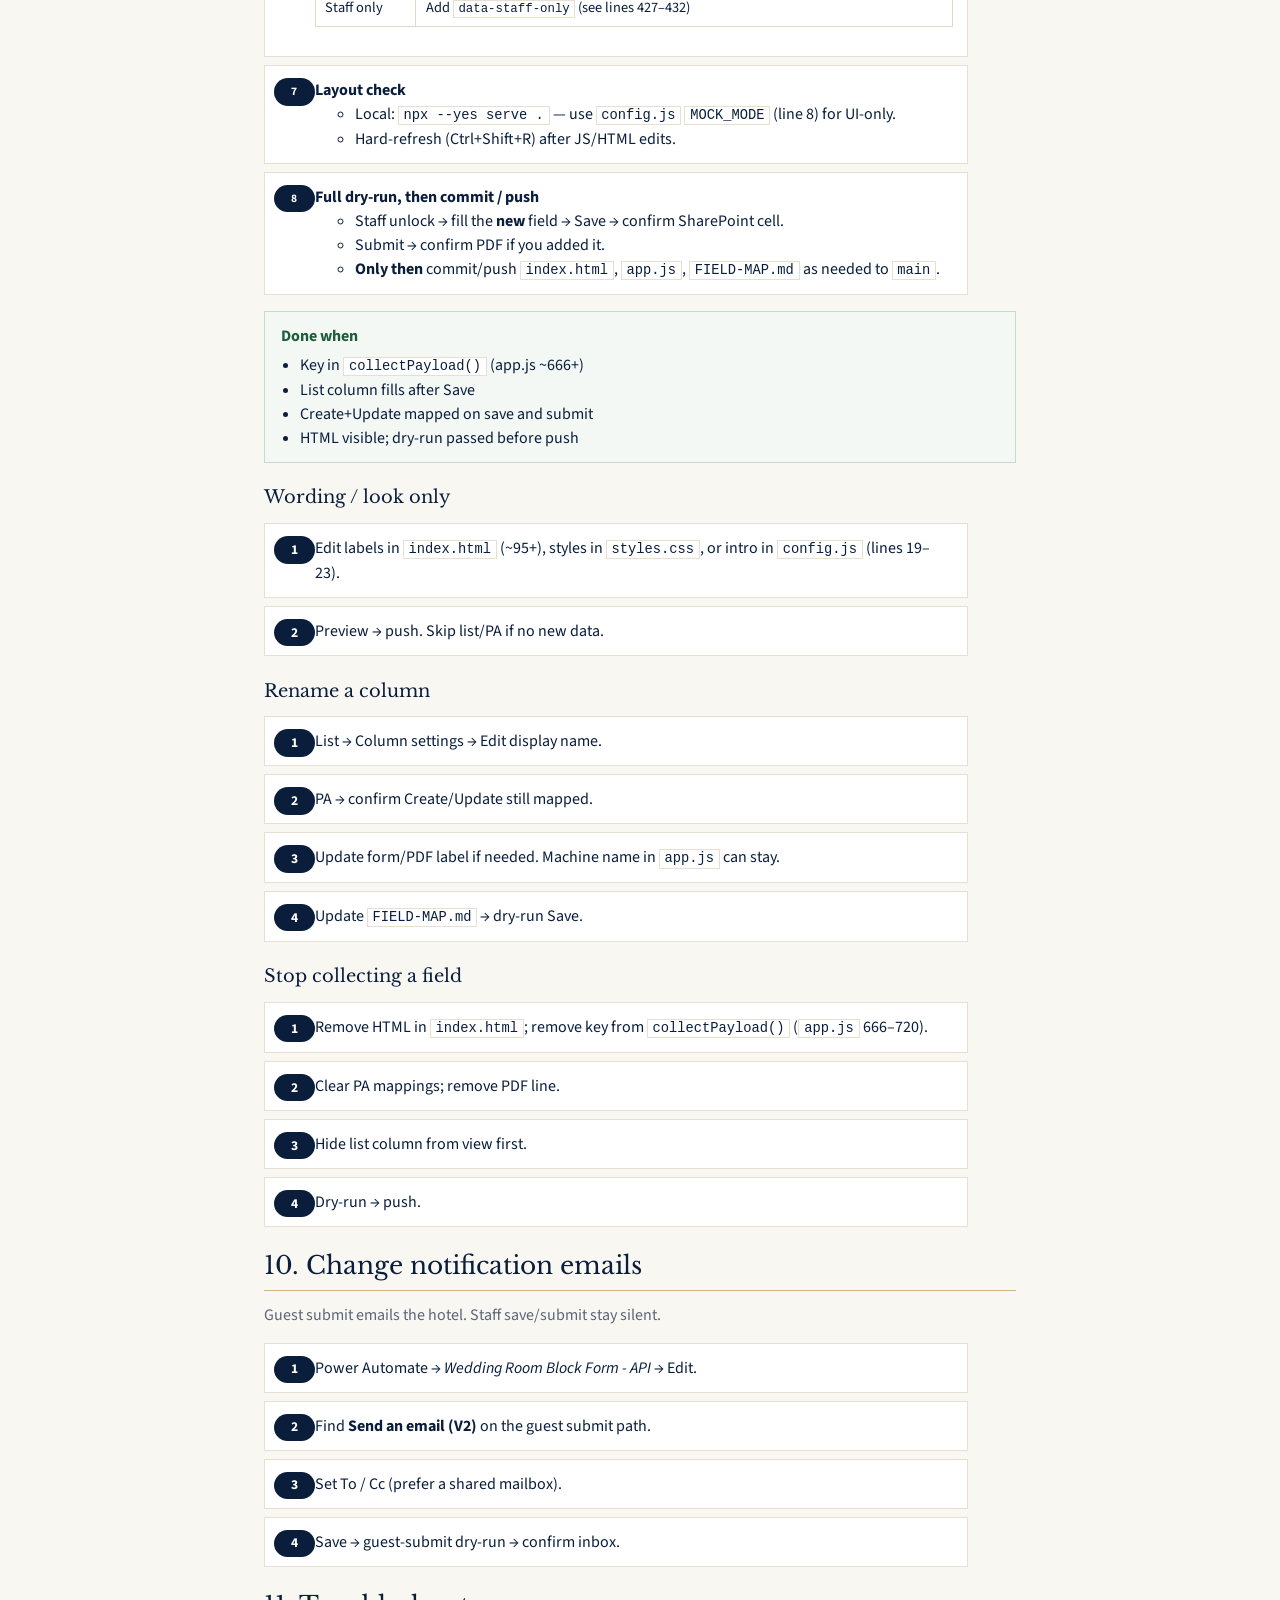
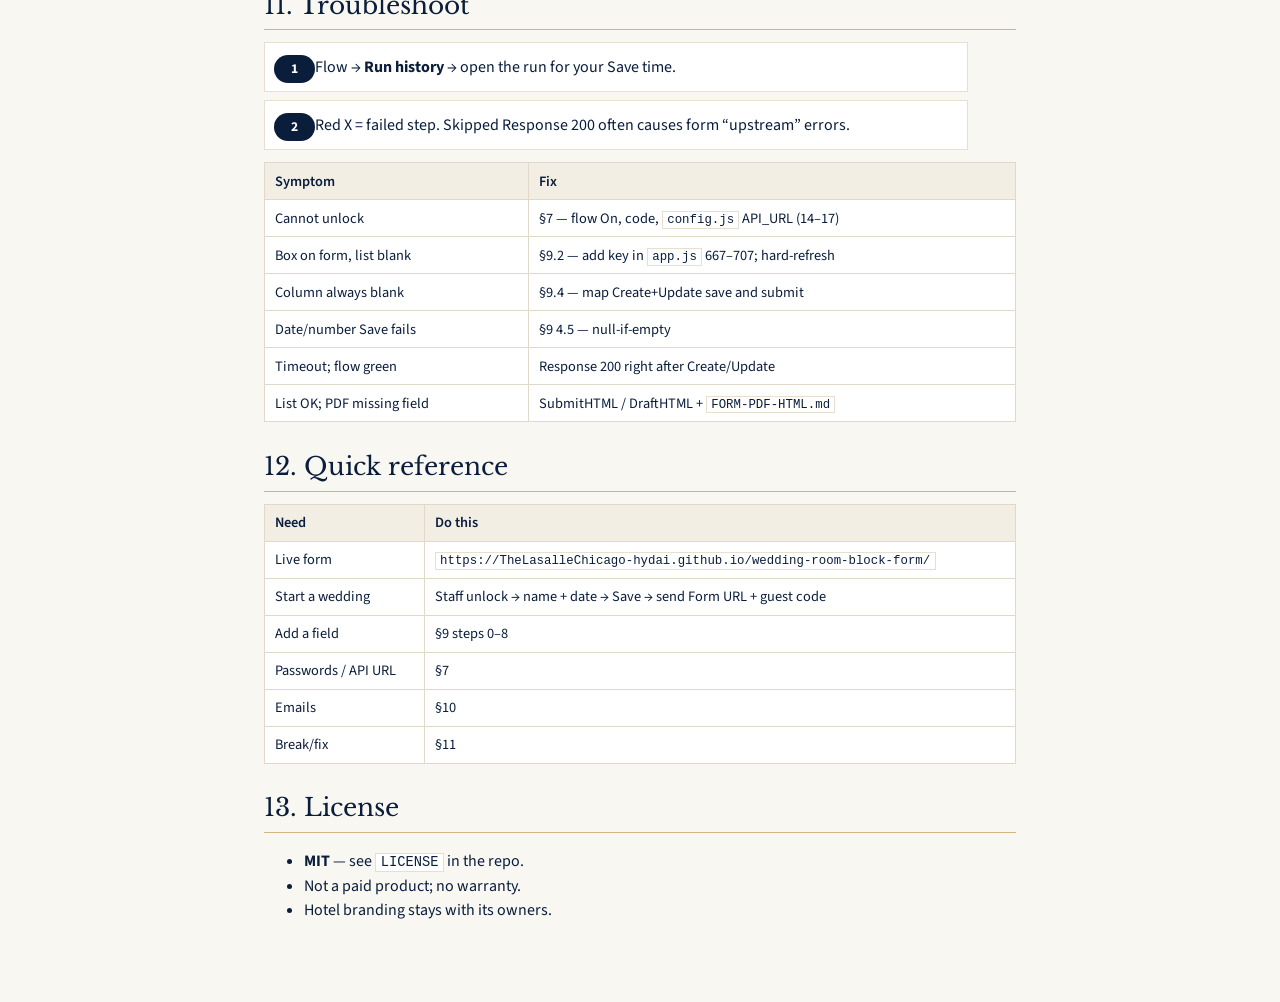
<file: USER-MANUAL.html>
<!DOCTYPE html>
<html lang="en">
<head>
  <meta charset="UTF-8" />
  <meta name="viewport" content="width=device-width, initial-scale=1" />
  <title>User Manual — Wedding Guest Room Block Form | The LaSalle Chicago</title>
  <link rel="preconnect" href="https://fonts.googleapis.com" />
  <link rel="preconnect" href="https://fonts.gstatic.com" crossorigin />
  <link href="https://fonts.googleapis.com/css2?family=Libre+Baskerville:wght@400;700&family=Source+Sans+3:wght@400;600;700&display=swap" rel="stylesheet" />
  <style>
    :root {
      --cream: #f9f7f2;
      --navy: #0a1e3c;
      --gold: #b58e58;
      --line: #d4b483;
      --muted: #5a6578;
      --ok: #1e5c3a;
      --warn: #8b2e2e;
      --serif: "Libre Baskerville", Georgia, serif;
      --sans: "Source Sans 3", "Segoe UI", sans-serif;
    }
    * { box-sizing: border-box; }
    html { scroll-behavior: smooth; }
    body {
      margin: 0;
      color: var(--navy);
      background: var(--cream);
      font-family: var(--sans);
      font-size: 16px;
      line-height: 1.5;
    }
    .page { max-width: 800px; margin: 0 auto; padding: 2.5rem 1.5rem 4rem; }
    .cover {
      min-height: 90vh;
      display: flex;
      flex-direction: column;
      justify-content: center;
      align-items: center;
      text-align: center;
      padding: 3rem 1rem;
      page-break-after: always;
    }
    .cover img.logo { height: 72px; margin-bottom: 1.5rem; }
    .cover h1 {
      font-family: var(--serif);
      font-weight: 400;
      font-size: 2rem;
      margin: 0 0 0.75rem;
    }
    .cover .subtitle { color: var(--muted); margin: 0 0 1.5rem; max-width: 32em; }
    .cover .meta { margin-top: 1.5rem; font-size: 0.95rem; color: var(--muted); }
    .badge {
      display: inline-block;
      border: 1px solid var(--gold);
      padding: 0.35rem 0.85rem;
      letter-spacing: 0.04em;
      font-size: 0.8rem;
      text-transform: uppercase;
      margin-bottom: 1.25rem;
    }
    h2 {
      font-family: var(--serif);
      font-weight: 400;
      font-size: 1.55rem;
      margin: 0 0 0.75rem;
      padding-bottom: 0.35rem;
      border-bottom: 1px solid var(--line);
      page-break-after: avoid;
    }
    h3 {
      font-family: var(--serif);
      font-weight: 400;
      font-size: 1.12rem;
      margin: 1.35rem 0 0.45rem;
      page-break-after: avoid;
    }
    p, li { max-width: 44em; }
    .lead { color: var(--muted); margin-top: 0; }
    section.chapter { page-break-before: always; padding-top: 0.5rem; }
    section.chapter:first-of-type { page-break-before: auto; }
    .toc { page-break-after: always; }
    .toc ol { padding-left: 1.25rem; }
    .toc a {
      color: var(--navy);
      text-decoration: none;
      border-bottom: 1px dotted var(--gold);
    }
    .toc li { margin: 0.45rem 0; }
    .figure { margin: 1rem 0 1.15rem; page-break-inside: avoid; }
    .figure img {
      display: block;
      width: 100%;
      max-width: 760px;
      height: auto;
      border: 1px solid #e0d8c8;
      background: #fff;
    }
    .figure figcaption { font-size: 0.88rem; color: var(--muted); margin-top: 0.4rem; }
    .callout {
      border-left: 3px solid var(--gold);
      background: #fff;
      padding: 0.7rem 0.9rem;
      margin: 0.85rem 0;
      page-break-inside: avoid;
    }
    .callout.warn { border-left-color: var(--warn); background: #fdf6f4; }
    .callout.ok { border-left-color: var(--ok); background: #f3f8f5; }
    .callout strong { display: block; margin-bottom: 0.2rem; }
    .steps {
      list-style: none;
      padding: 0;
      margin: 0.75rem 0;
    }
    .steps > li {
      position: relative;
      padding: 0.75rem 0.85rem 0.75rem 3.1rem;
      margin: 0.5rem 0;
      background: #fff;
      border: 1px solid #e6dfd2;
      page-break-inside: avoid;
    }
    .steps > li::before {
      content: attr(data-n);
      position: absolute;
      left: 0.55rem;
      top: 0.75rem;
      min-width: 1.85rem;
      height: 1.7rem;
      padding: 0 0.35rem;
      border-radius: 999px;
      background: var(--navy);
      color: #fff;
      font-weight: 700;
      font-size: 0.72rem;
      display: flex;
      align-items: center;
      justify-content: center;
      line-height: 1;
    }
    .steps.auto { counter-reset: step; }
    .steps.auto > li::before {
      counter-increment: step;
      content: counter(step);
      font-size: 0.85rem;
    }
    .done {
      background: #f3f8f5;
      border: 1px solid #c5dbc9;
      padding: 0.75rem 1rem;
      margin: 1rem 0;
      page-break-inside: avoid;
    }
    .done strong { display: block; margin-bottom: 0.35rem; color: var(--ok); }
    .done ul { margin: 0.25rem 0 0; padding-left: 1.2rem; }
    table.simple {
      width: 100%;
      border-collapse: collapse;
      background: #fff;
      font-size: 0.9rem;
      margin: 0.75rem 0 1.1rem;
      page-break-inside: avoid;
    }
    table.simple th, table.simple td {
      border: 1px solid #e0d8c8;
      padding: 0.45rem 0.6rem;
      text-align: left;
      vertical-align: top;
    }
    table.simple th { background: #f3eee4; font-weight: 600; }
    code, .mono {
      font-family: Consolas, "Courier New", monospace;
      font-size: 0.86em;
      background: #fff;
      border: 1px solid #e6dfd2;
      padding: 0.08em 0.35em;
    }
    pre.url {
      white-space: pre-wrap;
      word-break: break-all;
      background: #fff;
      border: 1px solid #e6dfd2;
      padding: 0.7rem 0.85rem;
      font-family: Consolas, "Courier New", monospace;
      font-size: 0.78rem;
      page-break-inside: avoid;
      margin: 0.45rem 0;
    }
    .print-hint {
      position: fixed;
      right: 1rem;
      bottom: 1rem;
      background: var(--navy);
      color: #fff;
      border: none;
      padding: 0.65rem 1rem;
      cursor: pointer;
      font: inherit;
      z-index: 20;
    }
    @media print {
      body { background: #fff; font-size: 11pt; }
      .page { max-width: none; padding: 0; }
      .print-hint { display: none !important; }
      a { color: inherit; text-decoration: none; border: none; }
      .cover { min-height: auto; height: 100vh; }
      .figure img { max-width: 100%; }
    }
    @page {
      size: letter;
      margin: 0.7in 0.75in 0.85in;
      @bottom-center {
        content: "The LaSalle Chicago — Room Block Form Manual  ·  page " counter(page);
        font-family: "Source Sans 3", "Segoe UI", sans-serif;
        font-size: 9pt;
        color: #5a6578;
      }
    }
  </style>
</head>
<body>
  <button type="button" class="print-hint" onclick="window.print()">Print / Save as PDF</button>

  <div class="page">
    <header class="cover" id="cover">
      <img class="logo" src="assets/manual/logo.png" alt="The LaSalle Chicago, Autograph Collection" />
      <div class="badge">Staff &amp; coordinator guide</div>
      <h1>Wedding Guest Room Block Form</h1>
      <p class="subtitle">
        How to use the form, and how to add or change a field end-to-end.
        Dry-run before you commit or push.
      </p>
      <p class="meta">
        Live form:<br />
        <span class="mono">https://TheLasalleChicago-hydai.github.io/wedding-room-block-form/</span>
      </p>
      <p class="meta">
        Repo:<br />
        <span class="mono">https://github.com/TheLasalleChicago-hydai/wedding-room-block-form</span>
      </p>
    </header>

    <nav class="toc" id="toc" aria-label="Table of contents">
      <h2>Table of contents</h2>
      <ol>
        <li><a href="#what-it-is">What this is</a></li>
        <li><a href="#big-picture">Big picture</a></li>
        <li><a href="#for-couples">Use the form — couples</a></li>
        <li><a href="#for-staff">Use the form — staff</a></li>
        <li><a href="#links">Links</a></li>
        <li><a href="#list-email">Where data lands</a></li>
        <li><a href="#passwords">Passwords and API URL</a></li>
        <li><a href="#edit">Task map</a></li>
        <li><a href="#add-field">Add or change a field</a></li>
        <li><a href="#emails">Change notification emails</a></li>
        <li><a href="#troubleshoot">Troubleshoot</a></li>
        <li><a href="#quick-ref">Quick reference</a></li>
        <li><a href="#license">License</a></li>
      </ol>
    </nav>

    <section class="chapter" id="what-it-is">
      <h2>1. What this is</h2>
      <p class="lead">Online form for The LaSalle Chicago wedding room-block logistics. No server you run.</p>
      <ul>
        <li>Password gate (guest or staff code)</li>
        <li>Save progress / resume later</li>
        <li>Answers in SharePoint list <strong>Wedding Room Planner</strong></li>
        <li>Guest save → resume email; guest submit → staff PDF email</li>
        <li>Staff edits stay quiet (list / PDF only)</li>
      </ul>
    </section>

    <section class="chapter" id="big-picture">
      <h2>2. Big picture</h2>
      <figure class="figure">
        <img src="assets/manual/manual-overview.jpg" alt="Form to Power Automate to SharePoint list to Email" width="1400" height="155" />
        <figcaption>Figure 1. Form → Power Automate → SharePoint list → Email / OneDrive.</figcaption>
      </figure>
      <table class="simple">
        <thead><tr><th>Piece</th><th>What it does</th></tr></thead>
        <tbody>
          <tr><td>Form</td><td><code>index.html</code>, <code>app.js</code>, <code>config.js</code> on GitHub Pages</td></tr>
          <tr><td>Power Automate</td><td>Flow <em>Wedding Room Block Form - API</em></td></tr>
          <tr><td>SharePoint list</td><td><em>Wedding Room Planner</em> — one row per wedding</td></tr>
          <tr><td>Email / OneDrive</td><td>Resume links, staff PDF, file copies</td></tr>
        </tbody>
      </table>
    </section>

    <section class="chapter" id="for-couples">
      <h2>3. Use the form — couples</h2>
      <p class="lead">Give them: (1) the form link, (2) the guest access code.</p>
      <figure class="figure">
        <img src="assets/manual/manual-guest-flow.jpg" alt="Five couple steps" width="1400" height="150" />
        <figcaption>Figure 2. Open → unlock → fill → save → submit.</figcaption>
      </figure>
      <ol class="steps auto">
        <li><strong>Open the link</strong> in Chrome, Edge, or Safari.</li>
        <li><strong>Enter the guest access code</strong> → Unlock.</li>
        <li><strong>Fill contact</strong> (couple/party name, wedding date, email), then the rest.</li>
        <li><strong>Save progress</strong> anytime — resume email. Not final yet.</li>
        <li><strong>Submit final</strong> when complete — hotel gets the PDF.</li>
      </ol>
      <div class="done">
        <strong>Done when</strong>
        <ul>
          <li>Before Save: name, wedding date, email</li>
          <li>Before Submit: full form (No on valet/bags/brunch/ready-room skips those details)</li>
        </ul>
      </div>
    </section>

    <section class="chapter" id="for-staff">
      <h2>4. Use the form — staff</h2>
      <p class="lead">Use the <strong>staff code</strong>. You should see a gold <em>Staff mode</em> banner after unlock.</p>
      <figure class="figure">
        <img src="assets/manual/manual-staff-flow.jpg" alt="Five staff steps" width="1400" height="150" />
        <figcaption>Figure 3. Unlock → start draft → silent save → send link → review.</figcaption>
      </figure>
      <ol class="steps auto">
        <li><strong>Unlock with the staff code.</strong></li>
        <li><strong>Enter couple name + wedding date</strong> (minimum).</li>
        <li><strong>Save progress</strong> — no customer email on staff save.</li>
        <li><strong>Copy Form URL</strong> (address bar or list) → send link + <strong>guest</strong> code.</li>
        <li><strong>Review later:</strong> List → Form URL → staff code → edit → Save. After guest submit, staff re-submit refreshes PDF without another email.</li>
      </ol>
      <div class="callout">
        <strong>Staff-only block</strong>
        “Important dates at a glance” uses <code>data-staff-only</code> in <code>index.html</code> (about lines 427–432). Hidden for guests.
      </div>
    </section>

    <section class="chapter" id="links">
      <h2>5. Links</h2>
      <pre class="url">https://TheLasalleChicago-hydai.github.io/wedding-room-block-form/</pre>
      <pre class="url">https://TheLasalleChicago-hydai.github.io/wedding-room-block-form/?wedding_date=2026-06-15&amp;complete_by=2026-05-16</pre>
      <pre class="url">https://TheLasalleChicago-hydai.github.io/wedding-room-block-form/?draft=4ba53f80</pre>
      <table class="simple">
        <thead><tr><th>Param</th><th>Meaning</th></tr></thead>
        <tbody>
          <tr><td><code>wedding_date</code></td><td>Prefills wedding date (<code>YYYY-MM-DD</code>)</td></tr>
          <tr><td><code>complete_by</code></td><td>Prefills complete-by; omit with wedding_date → wedding − 30 days</td></tr>
          <tr><td><code>draft</code></td><td>Loads that list row after unlock</td></tr>
        </tbody>
      </table>
    </section>

    <section class="chapter" id="list-email">
      <h2>6. Where data lands</h2>
      <table class="simple">
        <thead><tr><th>When</th><th>What happens</th></tr></thead>
        <tbody>
          <tr><td>Any Save / Submit</td><td>SharePoint row updated</td></tr>
          <tr><td>Guest Save</td><td>Couple resume email</td></tr>
          <tr><td>Staff Save</td><td>List only (no email)</td></tr>
          <tr><td>Guest Submit</td><td>Staff email + PDF; status = submitted</td></tr>
          <tr><td>Staff Submit</td><td>PDF refresh only (no email)</td></tr>
        </tbody>
      </table>
    </section>

    <section class="chapter" id="passwords">
      <h2>7. Passwords and API URL</h2>
      <p class="lead">Codes live in Power Automate. <code>API_URL</code> is public on purpose (browser needs it).</p>
      <ol class="steps auto">
        <li>Open <a href="https://make.powerautomate.com">make.powerautomate.com</a> → <em>Wedding Room Block Form - API</em> → Edit.</li>
        <li>Edit Compose <strong>FormPassword</strong> (guest) or <strong>StaffPassword</strong> (staff).</li>
        <li>Save → keep flow On → test unlock.</li>
      </ol>
      <table class="simple">
        <thead><tr><th>Item</th><th>Public?</th><th>Where</th></tr></thead>
        <tbody>
          <tr><td>Guest / staff codes</td><td>No</td><td>Power Automate Compose only</td></tr>
          <tr><td><code>API_URL</code></td><td>Yes</td><td><code>config.js</code> lines 14–17 (<code>FORM_CONFIG.API_URL</code>). Rotate if leaked/spam.</td></tr>
        </tbody>
      </table>
      <div class="callout warn">
        <strong>Do not put live codes in GitHub</strong>
        <code>MOCK_PASSWORD</code> / <code>MOCK_STAFF_PASSWORD</code> in <code>config.js</code> (lines 8–12) are for <code>MOCK_MODE: true</code> only.
      </div>
    </section>

    <section class="chapter" id="edit">
      <h2>8. Task map</h2>
      <table class="simple">
        <thead><tr><th>I want to…</th><th>Go to</th></tr></thead>
        <tbody>
          <tr><td>Add or change a collected field</td><td><a href="#add-field">§9</a></td></tr>
          <tr><td>Rename / stop collecting</td><td><a href="#add-field">§9</a> short recipes</td></tr>
          <tr><td>Change passwords / API URL</td><td><a href="#passwords">§7</a></td></tr>
          <tr><td>Change PDF email recipients</td><td><a href="#emails">§10</a></td></tr>
          <tr><td>Something broke</td><td><a href="#troubleshoot">§11</a></td></tr>
        </tbody>
      </table>
      <div class="callout warn">
        <strong>Standing rule</strong>
        Finish §9 step 8 (dry-run) before commit/push.
      </div>
    </section>

    <section class="chapter" id="add-field">
      <h2>9. Add or change a field</h2>
      <p class="lead">
        Contract first: type + JSON key → list → Power Automate → HTML → dry-run → then push.
        A list column with no <code>app.js</code> key stays empty.
      </p>

      <h3>Code map (GitHub repo)</h3>
      <p>Repo root: <span class="mono">https://github.com/TheLasalleChicago-hydai/wedding-room-block-form</span>. Line numbers are from the current tree — if they drift, search the function name.</p>
      <table class="simple">
        <thead><tr><th>What</th><th>File</th><th>Block / lines</th></tr></thead>
        <tbody>
          <tr>
            <td>Payload keys (text / number / choice)</td>
            <td><code>app.js</code></td>
            <td><code>collectPayload()</code> → <code>fields</code> array — lines <strong>666–707</strong></td>
          </tr>
          <tr>
            <td>Date keys</td>
            <td><code>app.js</code></td>
            <td><code>collectPayload()</code> → <code>payload = { dateIsoOf… }</code> — lines <strong>709–720</strong></td>
          </tr>
          <tr>
            <td>Staff-only visibility</td>
            <td><code>app.js</code></td>
            <td><code>applyStaffUi()</code> — lines <strong>861–866</strong></td>
          </tr>
          <tr>
            <td>Form sections / inputs</td>
            <td><code>index.html</code></td>
            <td>Sections from line <strong>~95</strong> (<code>sec-contact</code>, <code>sec-basics</code>, <code>sec-rooms</code>, …). Staff dates: lines <strong>427–432</strong></td>
          </tr>
          <tr>
            <td>API URL / title / mock</td>
            <td><code>config.js</code></td>
            <td><code>FORM_CONFIG</code> — lines <strong>4–29</strong> (<code>API_URL</code> 14–17)</td>
          </tr>
          <tr>
            <td>List ↔ payload docs</td>
            <td><code>power-automate/FIELD-MAP.md</code></td>
            <td>Mapping table at top of file</td>
          </tr>
          <tr>
            <td>PDF HTML templates</td>
            <td><code>power-automate/FORM-PDF-HTML.md</code></td>
            <td>SubmitHTML / DraftHTML sections</td>
          </tr>
        </tbody>
      </table>

      <figure class="figure">
        <img src="assets/manual/manual-field-flow-a.jpg" alt="Steps 0 through 4.5" width="1400" height="230" />
        <figcaption>Figure 4a. Steps 0–4.5 (backup through null-safe mapping).</figcaption>
      </figure>
      <figure class="figure">
        <img src="assets/manual/manual-field-flow-b.jpg" alt="Steps 5 through 8" width="1400" height="210" />
        <figcaption>Figure 4b. Steps 5–8 (verify → HTML → layout → dry-run → push).</figcaption>
      </figure>

      <div class="callout">
        <strong>Rare exception</strong>
        Staff-only list column filled by hand (no form, no flow map) is OK. Anything couples type needs the full chain.
      </div>

      <ol class="steps">
        <li data-n="0">
          <strong>Backup before edits</strong>
          <ul>
            <li><strong>Git:</strong> create a branch, or download a ZIP of the repo. Local Excel/flow copies can go in the ignored <code>backups/</code> folder.</li>
            <li><strong>Power Automate:</strong> ⋯ on the flow → <strong>Save as</strong> (keep a working copy).</li>
            <li><strong>SharePoint list:</strong> open <em>Wedding Room Planner</em> → Export → <strong>Export to Excel</strong> (or CSV). Save dated copy under <code>backups/</code>.</li>
          </ul>
        </li>

        <li data-n="1">
          <strong>Choose type + machine name</strong>
          <p>Name: lowercase + underscores only (example <code>guest_rooms_notes</code>). Same string in HTML, <code>app.js</code>, and PA.</p>
          <table class="simple">
            <thead><tr><th>Need</th><th>SharePoint type</th><th>Where in app.js</th></tr></thead>
            <tbody>
              <tr><td>Short text</td><td>Single line of text</td><td><code>fields</code> array (666–707)</td></tr>
              <tr><td>Long notes</td><td>Multiple lines of text</td><td><code>fields</code> array</td></tr>
              <tr><td>Whole number</td><td>Number</td><td><code>fields</code> + step 4.5 if optional</td></tr>
              <tr><td>Calendar date</td><td>Date only</td><td><code>dateIsoOf</code> block (709–720) + step 4.5</td></tr>
              <tr><td>Yes / No</td><td>Choice <code>yes</code>/<code>no</code></td><td><code>fields</code>; never <code>int()</code> in PA</td></tr>
            </tbody>
          </table>
        </li>

        <li data-n="2">
          <strong>Edit <code>app.js</code> — JSON payload</strong>
          <ul>
            <li>Open <code>app.js</code> → <code>collectPayload()</code> (starts ~line <strong>666</strong>).</li>
            <li>Text / number / time / yes-no: add the machine name inside the <code>fields</code> array (lines <strong>667–707</strong>).</li>
            <li>Dates: add <code>your_field: dateIsoOf("your_field"),</code> in the <code>payload = { … }</code> object (lines <strong>709–720</strong>).</li>
            <li>Staff-only UI: wrap HTML later with <code>data-staff-only</code>. Visibility is toggled in <code>applyStaffUi()</code> (lines <strong>861–866</strong>).</li>
          </ul>
          <div class="callout warn">
            <strong>Skip this → blank forever</strong>
            HTML alone does not send data.
          </div>
        </li>

        <li data-n="3">
          <strong>Create the SharePoint column</strong>
          <ul>
            <li>Lists → <em>Wedding Room Planner</em> → + Add column → type from the table → Save.</li>
            <li>Rename: Column settings → Edit, then re-check Create/Update in the flow (step 4).</li>
          </ul>
        </li>

        <li data-n="4">
          <strong>Map in Power Automate</strong>
          <ul>
            <li>Edit <em>Wedding Room Block Form - API</em>.</li>
            <li>Every <strong>Create item</strong> + <strong>Update item</strong> on <strong>saveDraft</strong> and <strong>submitFinal</strong>.</li>
            <li>Expression: <code>json(triggerBody())?['payload']?['guest_rooms_notes']</code></li>
            <li>Document in <code>power-automate/FIELD-MAP.md</code> (top mapping table).</li>
            <li>PDF: add a box in Compose SubmitHTML / DraftHTML; templates in <code>power-automate/FORM-PDF-HTML.md</code>.</li>
          </ul>
        </li>

        <li data-n="4.5">
          <strong>Null-safe expression</strong> (if blank on draft Save can break SharePoint)
          <pre class="url">if(empty(json(triggerBody())?['payload']?['group_arrival']), null, json(triggerBody())?['payload']?['group_arrival'])</pre>
          <pre class="url">if(empty(json(triggerBody())?['payload']?['valet_needed']), null, json(triggerBody())?['payload']?['valet_needed'])</pre>
          <p>Choices are text — do not wrap with <code>int()</code>.</p>
        </li>

        <li data-n="5">
          <strong>Verify mapping</strong>
          <ul>
            <li>Column appears on Create/Update after refresh.</li>
            <li>Optional: Flow Test with a body that includes your payload key.</li>
            <li>After HTML exists: Run history → Create/Update shows the value.</li>
          </ul>
        </li>

        <li data-n="6">
          <strong>Add HTML — <code>index.html</code></strong>
          <ul>
            <li>Open <code>index.html</code>. Sections start ~line <strong>95</strong>. Paste next to similar fields (e.g. Rooms &amp; VIP ~line <strong>187</strong>).</li>
            <li><code>id</code>, <code>name</code>, <code>data-field</code>, and <code>data-error-for</code> must match the machine name from step 1.</li>
          </ul>
          <pre class="url">&lt;div class="field" data-field="guest_rooms_notes"&gt;
  &lt;label for="guest_rooms_notes"&gt;Guest room notes&lt;/label&gt;
  &lt;input id="guest_rooms_notes" name="guest_rooms_notes" type="text" /&gt;
  &lt;div class="field-error" data-error-for="guest_rooms_notes"&gt;&lt;/div&gt;
&lt;/div&gt;</pre>
          <table class="simple">
            <thead><tr><th>Layout</th><th>How</th></tr></thead>
            <tbody>
              <tr><td>New section</td><td><code>&lt;section class="section"&gt;</code> + <code>&lt;h2&gt;</code> + <code>field-grid</code> or <code>field-grid two</code></td></tr>
              <tr><td>Date</td><td><code>type="date"</code> + <code>data-date-field</code></td></tr>
              <tr><td>Yes/No</td><td>Two radios, same <code>name</code>, values <code>yes</code> / <code>no</code></td></tr>
              <tr><td>Staff only</td><td>Add <code>data-staff-only</code> (see lines 427–432)</td></tr>
            </tbody>
          </table>
        </li>

        <li data-n="7">
          <strong>Layout check</strong>
          <ul>
            <li>Local: <code>npx --yes serve .</code> — use <code>config.js</code> <code>MOCK_MODE</code> (line 8) for UI-only.</li>
            <li>Hard-refresh (Ctrl+Shift+R) after JS/HTML edits.</li>
          </ul>
        </li>

        <li data-n="8">
          <strong>Full dry-run, then commit / push</strong>
          <ul>
            <li>Staff unlock → fill the <strong>new</strong> field → Save → confirm SharePoint cell.</li>
            <li>Submit → confirm PDF if you added it.</li>
            <li><strong>Only then</strong> commit/push <code>index.html</code>, <code>app.js</code>, <code>FIELD-MAP.md</code> as needed to <code>main</code>.</li>
          </ul>
        </li>
      </ol>

      <div class="done">
        <strong>Done when</strong>
        <ul>
          <li>Key in <code>collectPayload()</code> (app.js ~666+)</li>
          <li>List column fills after Save</li>
          <li>Create+Update mapped on save and submit</li>
          <li>HTML visible; dry-run passed before push</li>
        </ul>
      </div>

      <h3>Wording / look only</h3>
      <ol class="steps auto">
        <li>Edit labels in <code>index.html</code> (~95+), styles in <code>styles.css</code>, or intro in <code>config.js</code> (lines 19–23).</li>
        <li>Preview → push. Skip list/PA if no new data.</li>
      </ol>

      <h3>Rename a column</h3>
      <ol class="steps auto">
        <li>List → Column settings → Edit display name.</li>
        <li>PA → confirm Create/Update still mapped.</li>
        <li>Update form/PDF label if needed. Machine name in <code>app.js</code> can stay.</li>
        <li>Update <code>FIELD-MAP.md</code> → dry-run Save.</li>
      </ol>

      <h3>Stop collecting a field</h3>
      <ol class="steps auto">
        <li>Remove HTML in <code>index.html</code>; remove key from <code>collectPayload()</code> (<code>app.js</code> 666–720).</li>
        <li>Clear PA mappings; remove PDF line.</li>
        <li>Hide list column from view first.</li>
        <li>Dry-run → push.</li>
      </ol>
    </section>

    <section class="chapter" id="emails">
      <h2>10. Change notification emails</h2>
      <p class="lead">Guest submit emails the hotel. Staff save/submit stay silent.</p>
      <ol class="steps auto">
        <li>Power Automate → <em>Wedding Room Block Form - API</em> → Edit.</li>
        <li>Find <strong>Send an email (V2)</strong> on the guest submit path.</li>
        <li>Set To / Cc (prefer a shared mailbox).</li>
        <li>Save → guest-submit dry-run → confirm inbox.</li>
      </ol>
    </section>

    <section class="chapter" id="troubleshoot">
      <h2>11. Troubleshoot</h2>
      <ol class="steps auto">
        <li>Flow → <strong>Run history</strong> → open the run for your Save time.</li>
        <li>Red X = failed step. Skipped Response 200 often causes form “upstream” errors.</li>
      </ol>
      <table class="simple">
        <thead><tr><th>Symptom</th><th>Fix</th></tr></thead>
        <tbody>
          <tr><td>Cannot unlock</td><td>§7 — flow On, code, <code>config.js</code> API_URL (14–17)</td></tr>
          <tr><td>Box on form, list blank</td><td>§9.2 — add key in <code>app.js</code> 667–707; hard-refresh</td></tr>
          <tr><td>Column always blank</td><td>§9.4 — map Create+Update save and submit</td></tr>
          <tr><td>Date/number Save fails</td><td>§9 4.5 — null-if-empty</td></tr>
          <tr><td>Timeout; flow green</td><td>Response 200 right after Create/Update</td></tr>
          <tr><td>List OK; PDF missing field</td><td>SubmitHTML / DraftHTML + <code>FORM-PDF-HTML.md</code></td></tr>
        </tbody>
      </table>
    </section>

    <section class="chapter" id="quick-ref">
      <h2>12. Quick reference</h2>
      <table class="simple">
        <thead><tr><th>Need</th><th>Do this</th></tr></thead>
        <tbody>
          <tr><td>Live form</td><td><span class="mono">https://TheLasalleChicago-hydai.github.io/wedding-room-block-form/</span></td></tr>
          <tr><td>Start a wedding</td><td>Staff unlock → name + date → Save → send Form URL + guest code</td></tr>
          <tr><td>Add a field</td><td>§9 steps 0–8</td></tr>
          <tr><td>Passwords / API URL</td><td>§7</td></tr>
          <tr><td>Emails</td><td>§10</td></tr>
          <tr><td>Break/fix</td><td>§11</td></tr>
        </tbody>
      </table>
    </section>

    <section class="chapter" id="license">
      <h2>13. License</h2>
      <ul>
        <li><strong>MIT</strong> — see <code>LICENSE</code> in the repo.</li>
        <li>Not a paid product; no warranty.</li>
        <li>Hotel branding stays with its owners.</li>
      </ul>
    </section>
  </div>
</body>
</html>
</file>
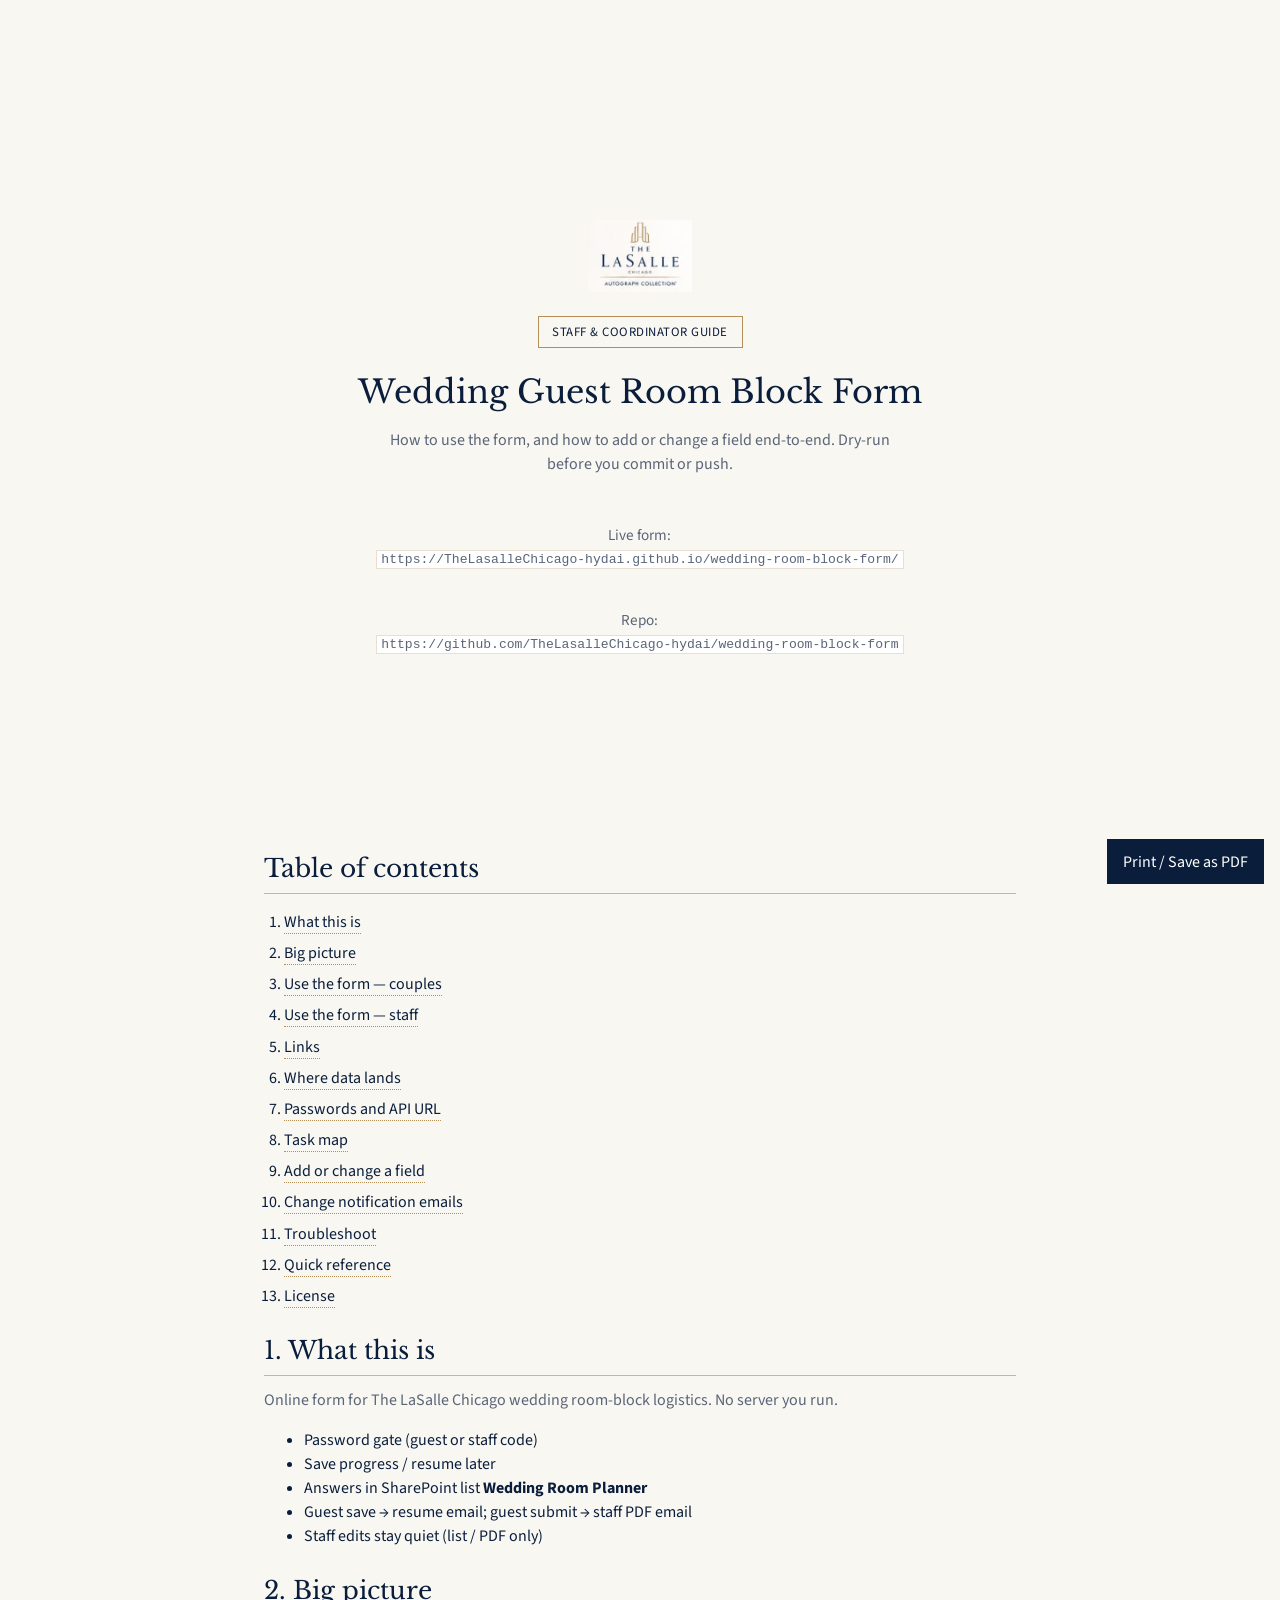
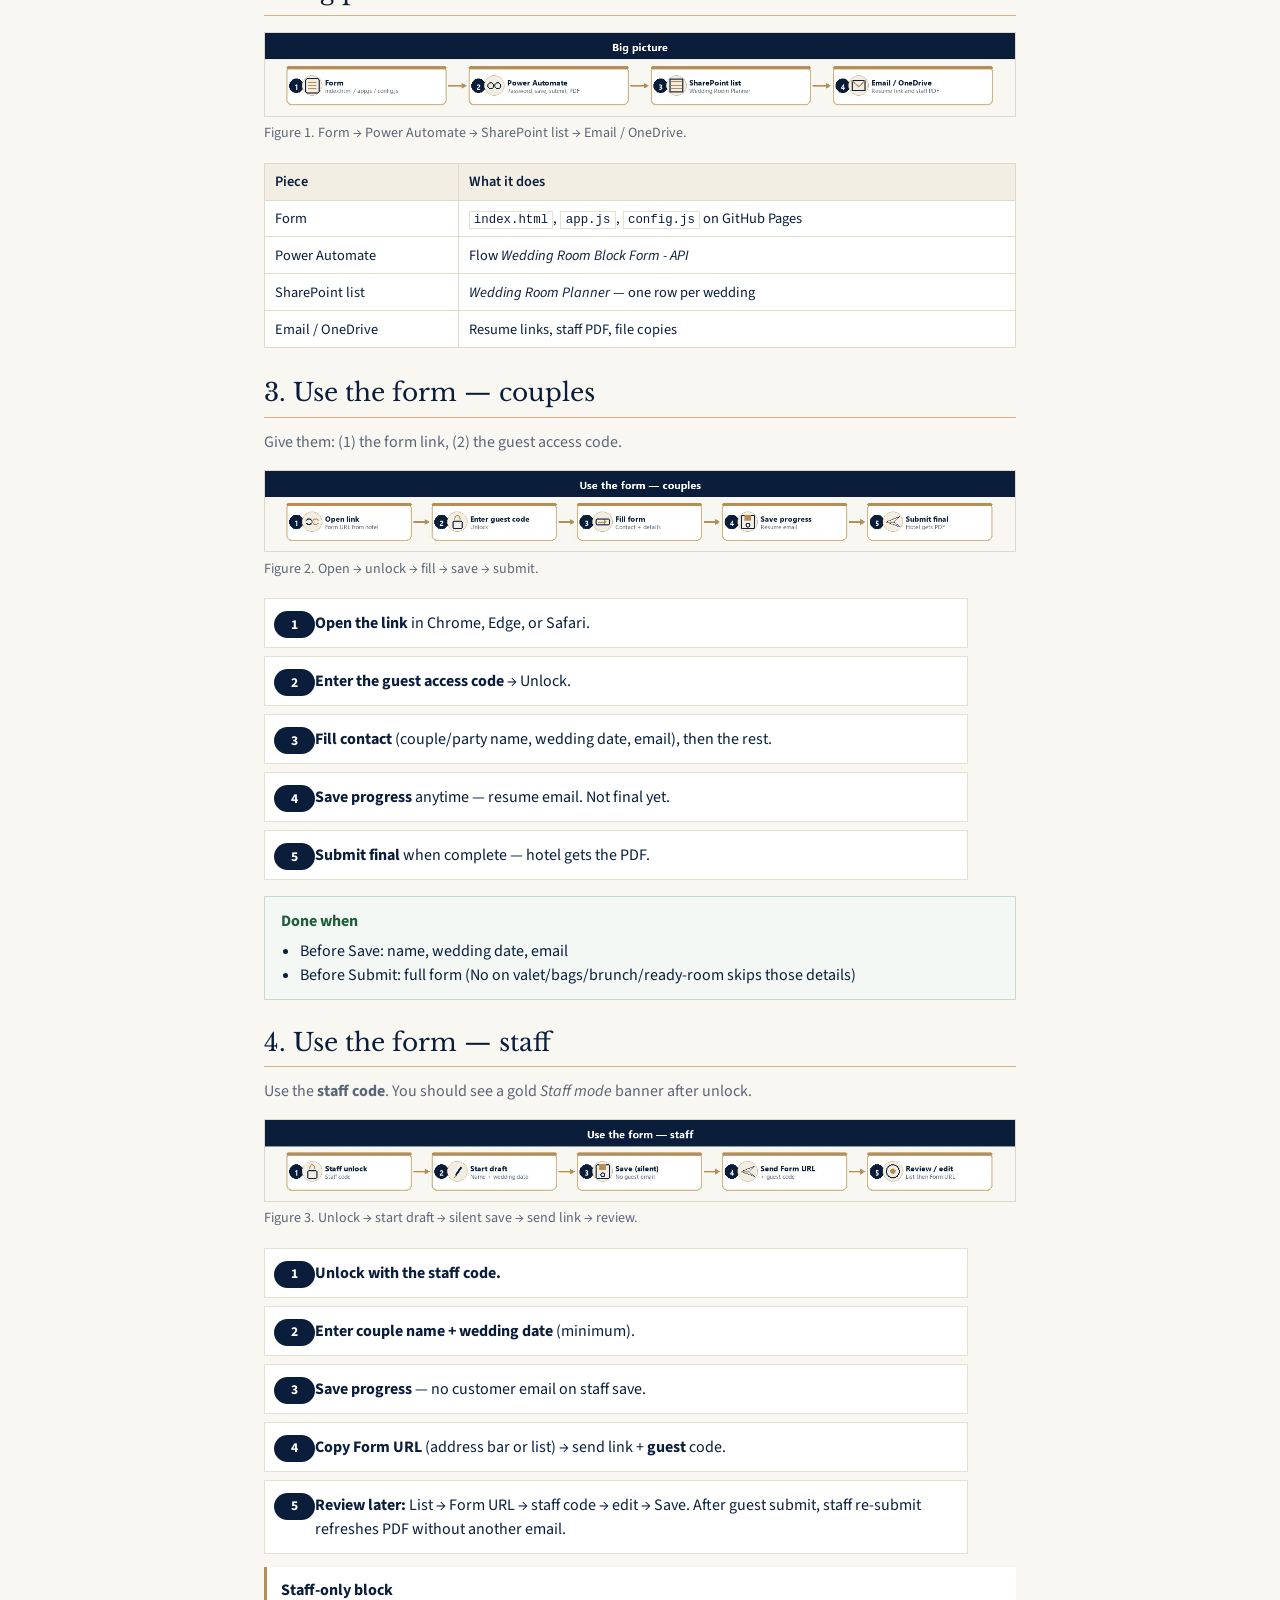
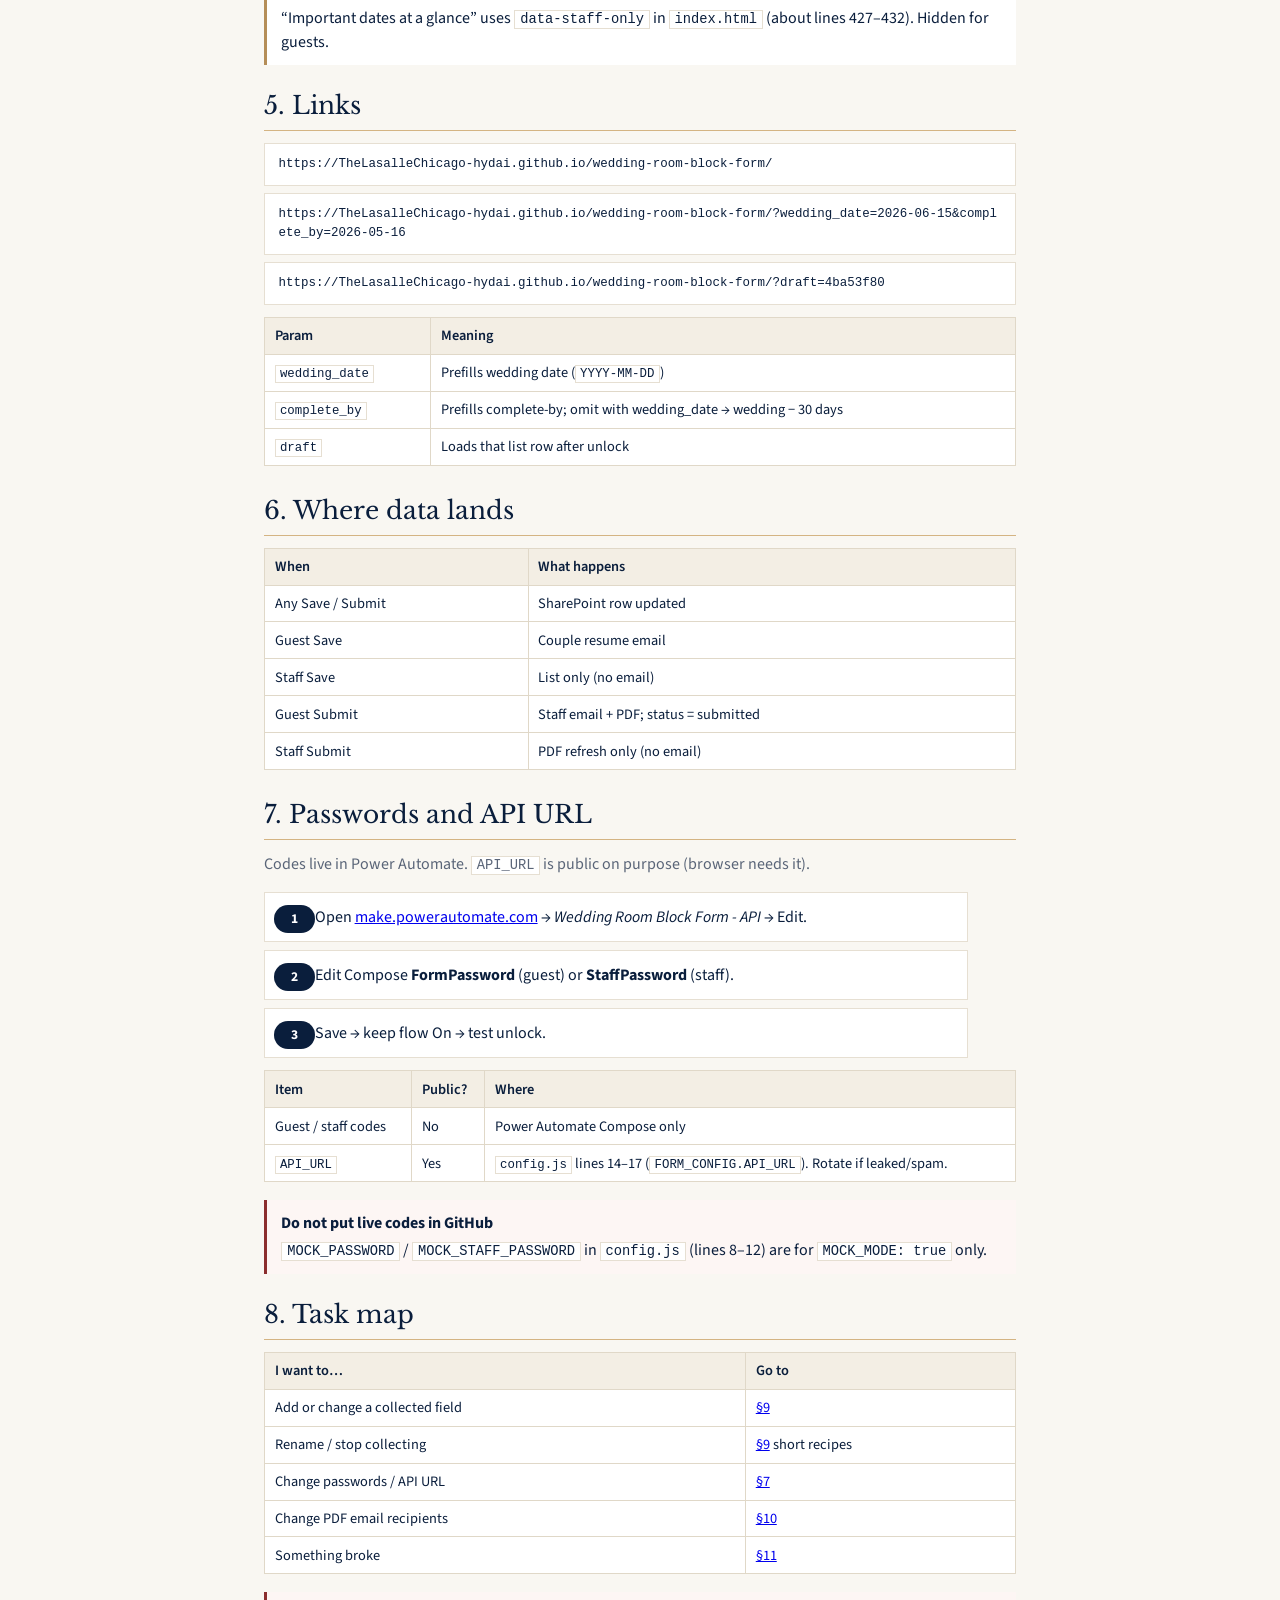
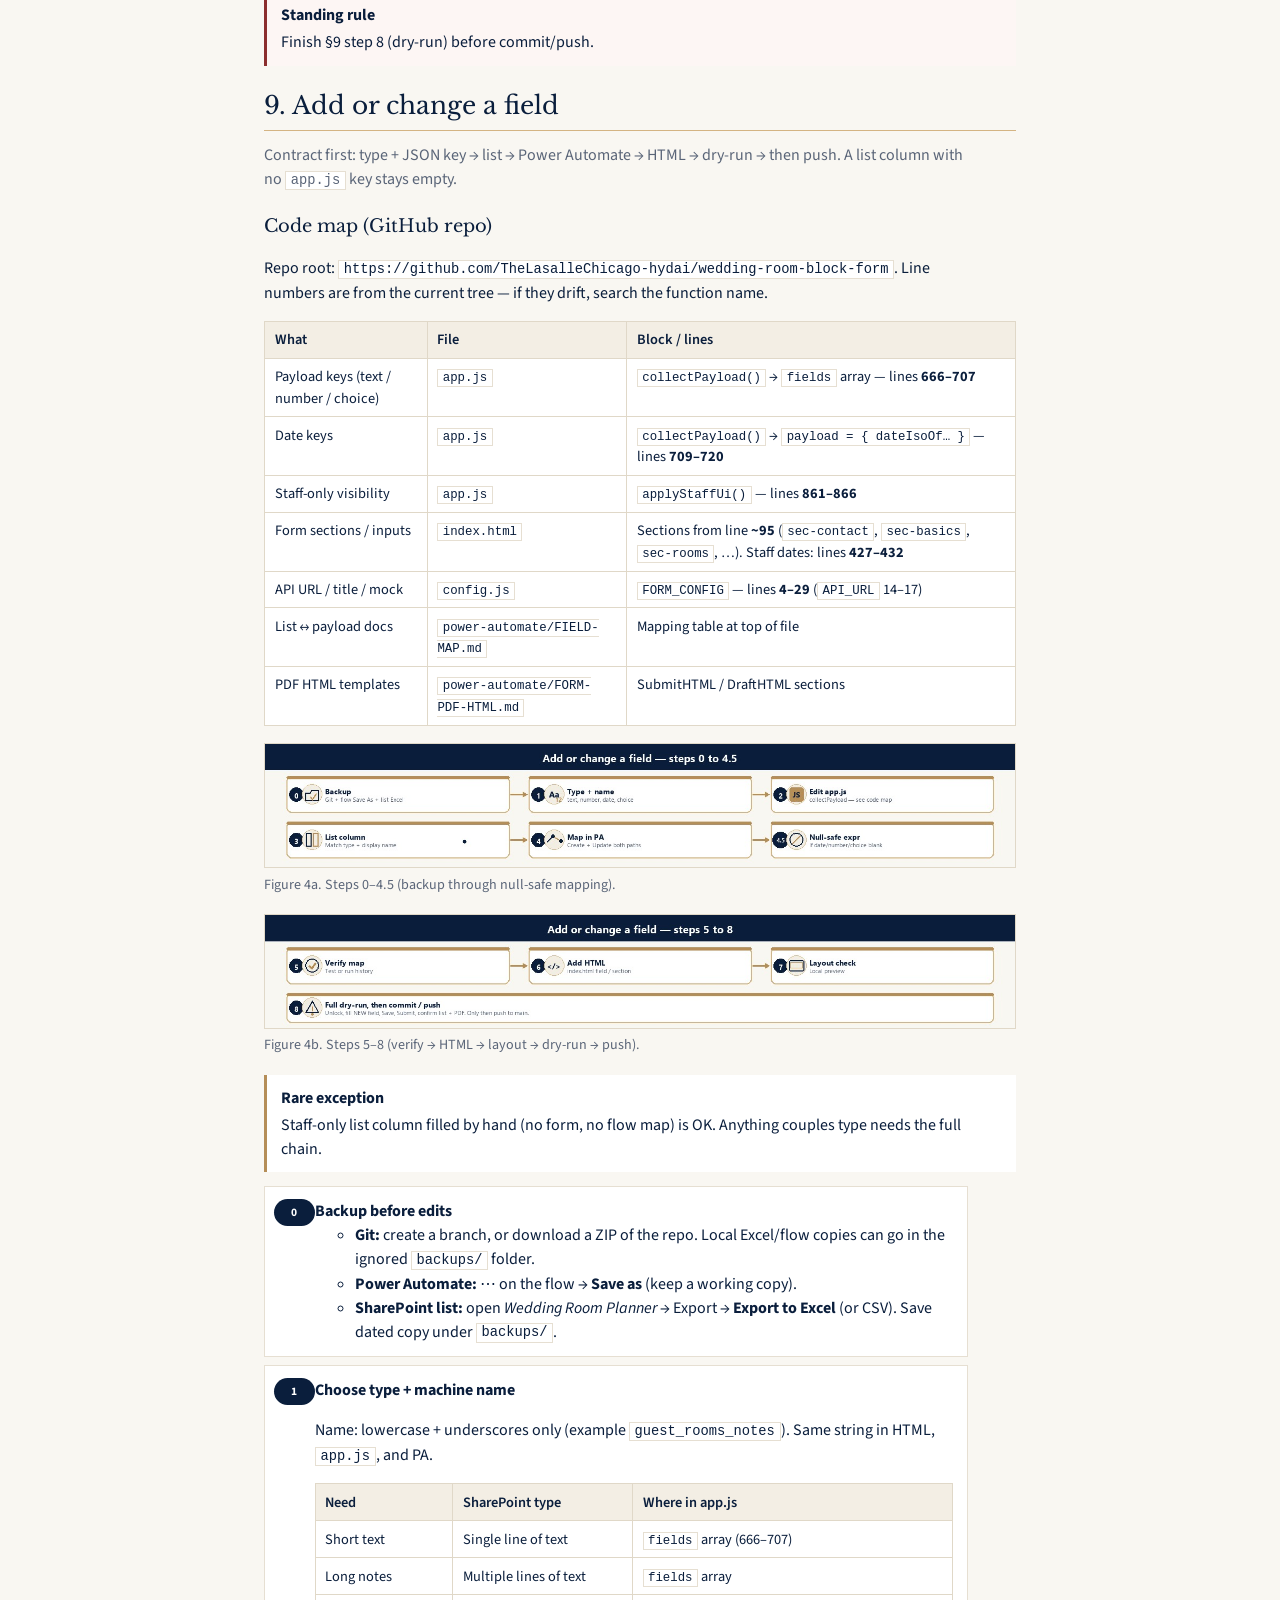
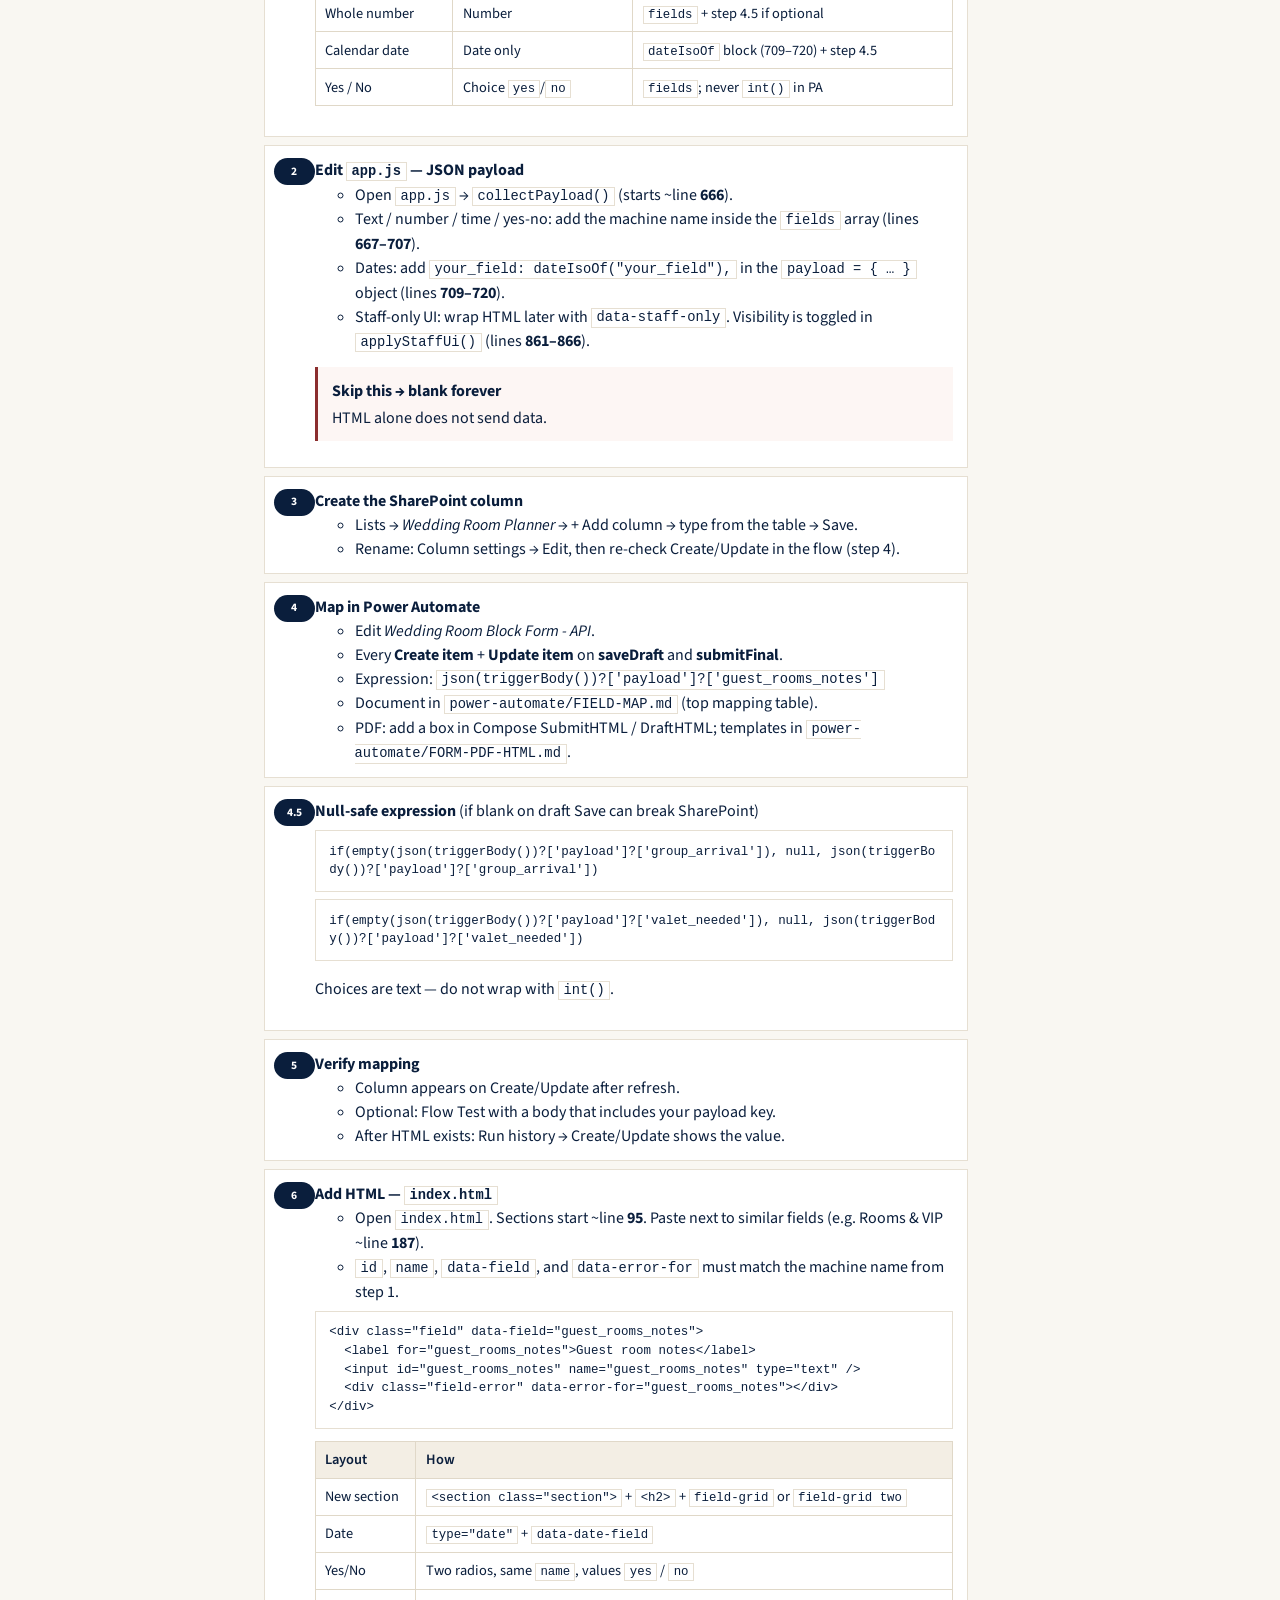
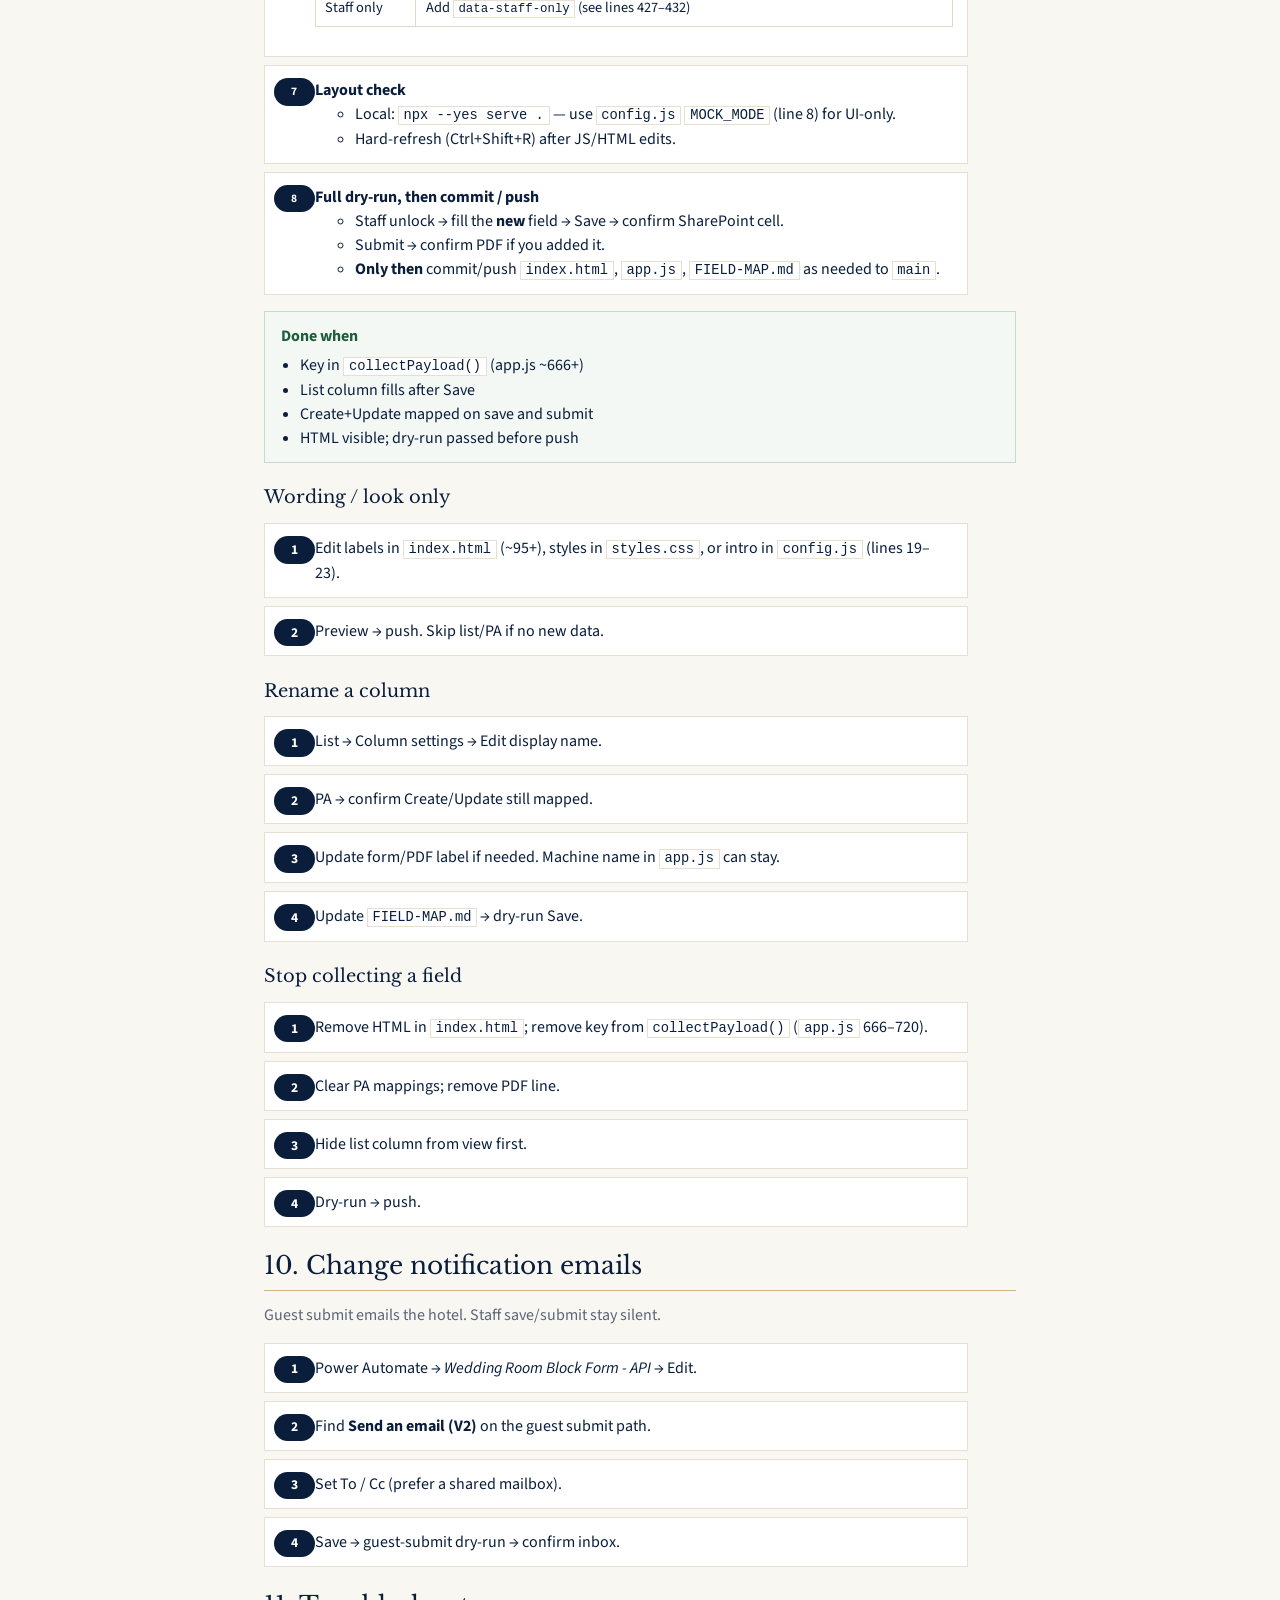
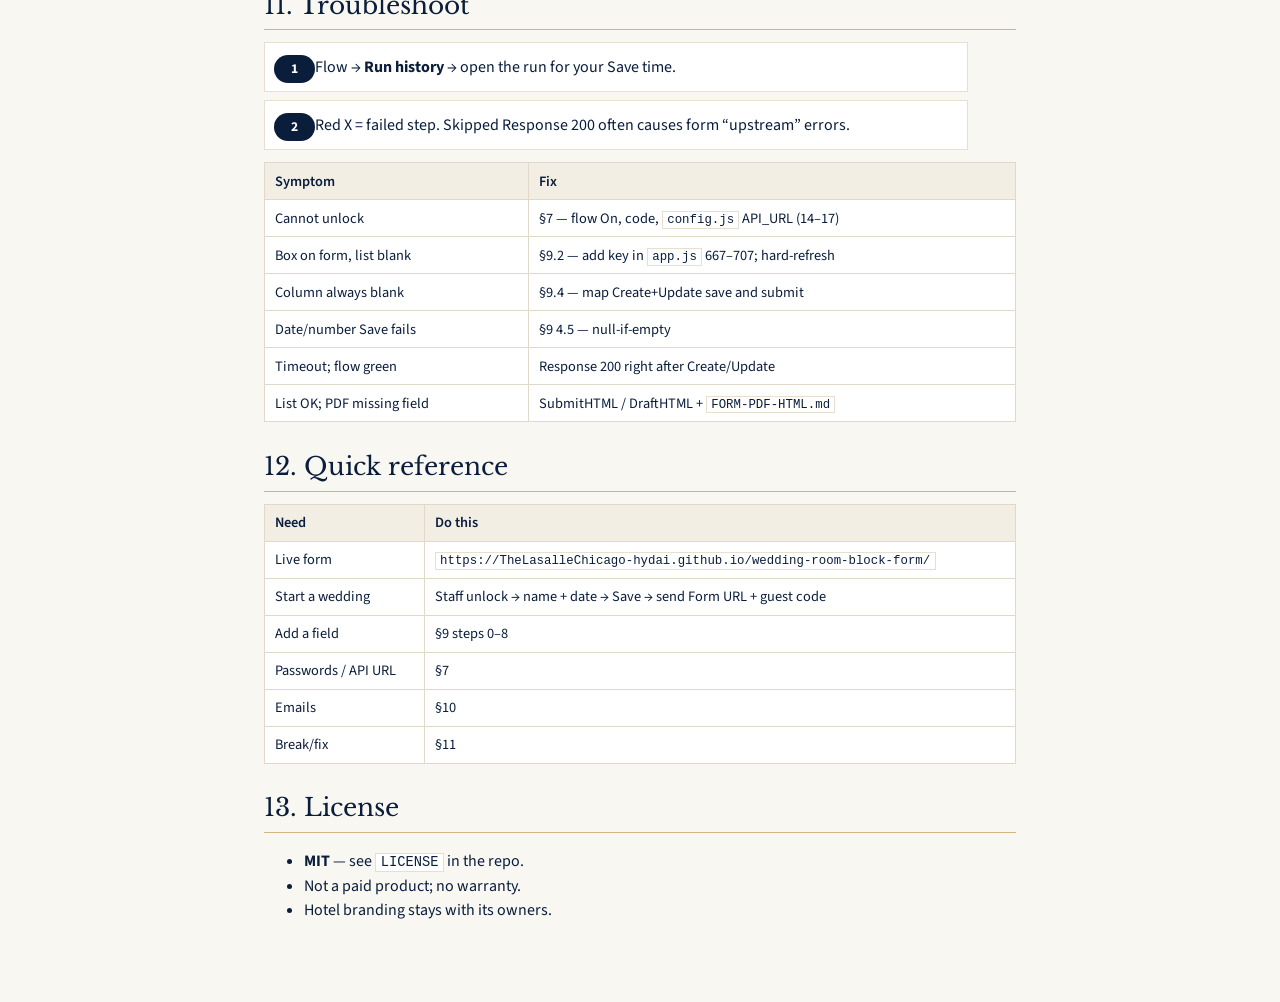
<file: docs/USER-MANUAL.html>
<!DOCTYPE html>
<html lang="en">
<head>
  <meta charset="UTF-8" />
  <meta name="viewport" content="width=device-width, initial-scale=1" />
  <title>User Manual — Wedding Guest Room Block Form | The LaSalle Chicago</title>
  <link rel="preconnect" href="https://fonts.googleapis.com" />
  <link rel="preconnect" href="https://fonts.gstatic.com" crossorigin />
  <link href="https://fonts.googleapis.com/css2?family=Libre+Baskerville:wght@400;700&family=Source+Sans+3:wght@400;600;700&display=swap" rel="stylesheet" />
  <style>
    :root {
      --cream: #f9f7f2;
      --navy: #0a1e3c;
      --gold: #b58e58;
      --line: #d4b483;
      --muted: #5a6578;
      --ok: #1e5c3a;
      --warn: #8b2e2e;
      --serif: "Libre Baskerville", Georgia, serif;
      --sans: "Source Sans 3", "Segoe UI", sans-serif;
    }
    * { box-sizing: border-box; }
    html { scroll-behavior: smooth; }
    body {
      margin: 0;
      color: var(--navy);
      background: var(--cream);
      font-family: var(--sans);
      font-size: 16px;
      line-height: 1.5;
    }
    .page { max-width: 800px; margin: 0 auto; padding: 2.5rem 1.5rem 4rem; }
    .cover {
      min-height: 90vh;
      display: flex;
      flex-direction: column;
      justify-content: center;
      align-items: center;
      text-align: center;
      padding: 3rem 1rem;
      page-break-after: always;
    }
    .cover img.logo { height: 72px; margin-bottom: 1.5rem; }
    .cover h1 {
      font-family: var(--serif);
      font-weight: 400;
      font-size: 2rem;
      margin: 0 0 0.75rem;
    }
    .cover .subtitle { color: var(--muted); margin: 0 0 1.5rem; max-width: 32em; }
    .cover .meta { margin-top: 1.5rem; font-size: 0.95rem; color: var(--muted); }
    .badge {
      display: inline-block;
      border: 1px solid var(--gold);
      padding: 0.35rem 0.85rem;
      letter-spacing: 0.04em;
      font-size: 0.8rem;
      text-transform: uppercase;
      margin-bottom: 1.25rem;
    }
    h2 {
      font-family: var(--serif);
      font-weight: 400;
      font-size: 1.55rem;
      margin: 0 0 0.75rem;
      padding-bottom: 0.35rem;
      border-bottom: 1px solid var(--line);
      page-break-after: avoid;
    }
    h3 {
      font-family: var(--serif);
      font-weight: 400;
      font-size: 1.12rem;
      margin: 1.35rem 0 0.45rem;
      page-break-after: avoid;
    }
    p, li { max-width: 44em; }
    .lead { color: var(--muted); margin-top: 0; }
    section.chapter { page-break-before: always; padding-top: 0.5rem; }
    section.chapter:first-of-type { page-break-before: auto; }
    .toc { page-break-after: always; }
    .toc ol { padding-left: 1.25rem; }
    .toc a {
      color: var(--navy);
      text-decoration: none;
      border-bottom: 1px dotted var(--gold);
    }
    .toc li { margin: 0.45rem 0; }
    .figure { margin: 1rem 0 1.15rem; page-break-inside: avoid; }
    .figure img {
      display: block;
      width: 100%;
      max-width: 760px;
      height: auto;
      border: 1px solid #e0d8c8;
      background: #fff;
    }
    .figure figcaption { font-size: 0.88rem; color: var(--muted); margin-top: 0.4rem; }
    .callout {
      border-left: 3px solid var(--gold);
      background: #fff;
      padding: 0.7rem 0.9rem;
      margin: 0.85rem 0;
      page-break-inside: avoid;
    }
    .callout.warn { border-left-color: var(--warn); background: #fdf6f4; }
    .callout.ok { border-left-color: var(--ok); background: #f3f8f5; }
    .callout strong { display: block; margin-bottom: 0.2rem; }
    .steps {
      list-style: none;
      padding: 0;
      margin: 0.75rem 0;
    }
    .steps > li {
      position: relative;
      padding: 0.75rem 0.85rem 0.75rem 3.1rem;
      margin: 0.5rem 0;
      background: #fff;
      border: 1px solid #e6dfd2;
      page-break-inside: avoid;
    }
    .steps > li::before {
      content: attr(data-n);
      position: absolute;
      left: 0.55rem;
      top: 0.75rem;
      min-width: 1.85rem;
      height: 1.7rem;
      padding: 0 0.35rem;
      border-radius: 999px;
      background: var(--navy);
      color: #fff;
      font-weight: 700;
      font-size: 0.72rem;
      display: flex;
      align-items: center;
      justify-content: center;
      line-height: 1;
    }
    .steps.auto { counter-reset: step; }
    .steps.auto > li::before {
      counter-increment: step;
      content: counter(step);
      font-size: 0.85rem;
    }
    .done {
      background: #f3f8f5;
      border: 1px solid #c5dbc9;
      padding: 0.75rem 1rem;
      margin: 1rem 0;
      page-break-inside: avoid;
    }
    .done strong { display: block; margin-bottom: 0.35rem; color: var(--ok); }
    .done ul { margin: 0.25rem 0 0; padding-left: 1.2rem; }
    table.simple {
      width: 100%;
      border-collapse: collapse;
      background: #fff;
      font-size: 0.9rem;
      margin: 0.75rem 0 1.1rem;
      page-break-inside: avoid;
    }
    table.simple th, table.simple td {
      border: 1px solid #e0d8c8;
      padding: 0.45rem 0.6rem;
      text-align: left;
      vertical-align: top;
    }
    table.simple th { background: #f3eee4; font-weight: 600; }
    code, .mono {
      font-family: Consolas, "Courier New", monospace;
      font-size: 0.86em;
      background: #fff;
      border: 1px solid #e6dfd2;
      padding: 0.08em 0.35em;
    }
    pre.url {
      white-space: pre-wrap;
      word-break: break-all;
      background: #fff;
      border: 1px solid #e6dfd2;
      padding: 0.7rem 0.85rem;
      font-family: Consolas, "Courier New", monospace;
      font-size: 0.78rem;
      page-break-inside: avoid;
      margin: 0.45rem 0;
    }
    .print-hint {
      position: fixed;
      right: 1rem;
      bottom: 1rem;
      background: var(--navy);
      color: #fff;
      border: none;
      padding: 0.65rem 1rem;
      cursor: pointer;
      font: inherit;
      z-index: 20;
    }
    @media print {
      body { background: #fff; font-size: 11pt; }
      .page { max-width: none; padding: 0; }
      .print-hint { display: none !important; }
      a { color: inherit; text-decoration: none; border: none; }
      .cover { min-height: auto; height: 100vh; }
      .figure img { max-width: 100%; }
    }
    @page {
      size: letter;
      margin: 0.7in 0.75in 0.85in;
      @bottom-center {
        content: "The LaSalle Chicago — Room Block Form Manual  ·  page " counter(page);
        font-family: "Source Sans 3", "Segoe UI", sans-serif;
        font-size: 9pt;
        color: #5a6578;
      }
    }
  </style>
</head>
<body>
  <button type="button" class="print-hint" onclick="window.print()">Print / Save as PDF</button>

  <div class="page">
    <header class="cover" id="cover">
      <img class="logo" src="../assets/manual/logo.png" alt="The LaSalle Chicago, Autograph Collection" />
      <div class="badge">Staff &amp; coordinator guide</div>
      <h1>Wedding Guest Room Block Form</h1>
      <p class="subtitle">
        How to use the form, and how to add or change a field end-to-end.
        Dry-run before you commit or push.
      </p>
      <p class="meta">
        Live form:<br />
        <span class="mono">https://TheLasalleChicago-hydai.github.io/wedding-room-block-form/</span>
      </p>
      <p class="meta">
        Repo:<br />
        <span class="mono">https://github.com/TheLasalleChicago-hydai/wedding-room-block-form</span>
      </p>
    </header>

    <nav class="toc" id="toc" aria-label="Table of contents">
      <h2>Table of contents</h2>
      <ol>
        <li><a href="#what-it-is">What this is</a></li>
        <li><a href="#big-picture">Big picture</a></li>
        <li><a href="#for-couples">Use the form — couples</a></li>
        <li><a href="#for-staff">Use the form — staff</a></li>
        <li><a href="#links">Links</a></li>
        <li><a href="#list-email">Where data lands</a></li>
        <li><a href="#passwords">Passwords and API URL</a></li>
        <li><a href="#edit">Task map</a></li>
        <li><a href="#add-field">Add or change a field</a></li>
        <li><a href="#emails">Change notification emails</a></li>
        <li><a href="#troubleshoot">Troubleshoot</a></li>
        <li><a href="#quick-ref">Quick reference</a></li>
        <li><a href="#license">License</a></li>
      </ol>
    </nav>

    <section class="chapter" id="what-it-is">
      <h2>1. What this is</h2>
      <p class="lead">Online form for The LaSalle Chicago wedding room-block logistics. No server you run.</p>
      <ul>
        <li>Password gate (guest or staff code)</li>
        <li>Save progress / resume later</li>
        <li>Answers in SharePoint list <strong>Wedding Room Planner</strong></li>
        <li>Guest save → resume email; guest submit → staff PDF email</li>
        <li>Staff edits stay quiet (list / PDF only)</li>
      </ul>
    </section>

    <section class="chapter" id="big-picture">
      <h2>2. Big picture</h2>
      <figure class="figure">
        <img src="../assets/manual/manual-overview.jpg" alt="Form to Power Automate to SharePoint list to Email" width="1400" height="155" />
        <figcaption>Figure 1. Form → Power Automate → SharePoint list → Email / OneDrive.</figcaption>
      </figure>
      <table class="simple">
        <thead><tr><th>Piece</th><th>What it does</th></tr></thead>
        <tbody>
          <tr><td>Form</td><td><code>index.html</code>, <code>app.js</code>, <code>config.js</code> on GitHub Pages</td></tr>
          <tr><td>Power Automate</td><td>Flow <em>Wedding Room Block Form - API</em></td></tr>
          <tr><td>SharePoint list</td><td><em>Wedding Room Planner</em> — one row per wedding</td></tr>
          <tr><td>Email / OneDrive</td><td>Resume links, staff PDF, file copies</td></tr>
        </tbody>
      </table>
    </section>

    <section class="chapter" id="for-couples">
      <h2>3. Use the form — couples</h2>
      <p class="lead">Give them: (1) the form link, (2) the guest access code.</p>
      <figure class="figure">
        <img src="../assets/manual/manual-guest-flow.jpg" alt="Five couple steps" width="1400" height="150" />
        <figcaption>Figure 2. Open → unlock → fill → save → submit.</figcaption>
      </figure>
      <ol class="steps auto">
        <li><strong>Open the link</strong> in Chrome, Edge, or Safari.</li>
        <li><strong>Enter the guest access code</strong> → Unlock.</li>
        <li><strong>Fill contact</strong> (couple/party name, wedding date, email), then the rest.</li>
        <li><strong>Save progress</strong> anytime — resume email. Not final yet.</li>
        <li><strong>Submit final</strong> when complete — hotel gets the PDF.</li>
      </ol>
      <div class="done">
        <strong>Done when</strong>
        <ul>
          <li>Before Save: name, wedding date, email</li>
          <li>Before Submit: full form (No on valet/bags/brunch/ready-room skips those details)</li>
        </ul>
      </div>
    </section>

    <section class="chapter" id="for-staff">
      <h2>4. Use the form — staff</h2>
      <p class="lead">Use the <strong>staff code</strong>. You should see a gold <em>Staff mode</em> banner after unlock.</p>
      <figure class="figure">
        <img src="../assets/manual/manual-staff-flow.jpg" alt="Five staff steps" width="1400" height="150" />
        <figcaption>Figure 3. Unlock → start draft → silent save → send link → review.</figcaption>
      </figure>
      <ol class="steps auto">
        <li><strong>Unlock with the staff code.</strong></li>
        <li><strong>Enter couple name + wedding date</strong> (minimum).</li>
        <li><strong>Save progress</strong> — no customer email on staff save.</li>
        <li><strong>Copy Form URL</strong> (address bar or list) → send link + <strong>guest</strong> code.</li>
        <li><strong>Review later:</strong> List → Form URL → staff code → edit → Save. After guest submit, staff re-submit refreshes PDF without another email.</li>
      </ol>
      <div class="callout">
        <strong>Staff-only block</strong>
        “Important dates at a glance” uses <code>data-staff-only</code> in <code>index.html</code> (about lines 427–432). Hidden for guests.
      </div>
    </section>

    <section class="chapter" id="links">
      <h2>5. Links</h2>
      <pre class="url">https://TheLasalleChicago-hydai.github.io/wedding-room-block-form/</pre>
      <pre class="url">https://TheLasalleChicago-hydai.github.io/wedding-room-block-form/?wedding_date=2026-06-15&amp;complete_by=2026-05-16</pre>
      <pre class="url">https://TheLasalleChicago-hydai.github.io/wedding-room-block-form/?draft=4ba53f80</pre>
      <table class="simple">
        <thead><tr><th>Param</th><th>Meaning</th></tr></thead>
        <tbody>
          <tr><td><code>wedding_date</code></td><td>Prefills wedding date (<code>YYYY-MM-DD</code>)</td></tr>
          <tr><td><code>complete_by</code></td><td>Prefills complete-by; omit with wedding_date → wedding − 30 days</td></tr>
          <tr><td><code>draft</code></td><td>Loads that list row after unlock</td></tr>
        </tbody>
      </table>
    </section>

    <section class="chapter" id="list-email">
      <h2>6. Where data lands</h2>
      <table class="simple">
        <thead><tr><th>When</th><th>What happens</th></tr></thead>
        <tbody>
          <tr><td>Any Save / Submit</td><td>SharePoint row updated</td></tr>
          <tr><td>Guest Save</td><td>Couple resume email</td></tr>
          <tr><td>Staff Save</td><td>List only (no email)</td></tr>
          <tr><td>Guest Submit</td><td>Staff email + PDF; status = submitted</td></tr>
          <tr><td>Staff Submit</td><td>PDF refresh only (no email)</td></tr>
        </tbody>
      </table>
    </section>

    <section class="chapter" id="passwords">
      <h2>7. Passwords and API URL</h2>
      <p class="lead">Codes live in Power Automate. <code>API_URL</code> is public on purpose (browser needs it).</p>
      <ol class="steps auto">
        <li>Open <a href="https://make.powerautomate.com">make.powerautomate.com</a> → <em>Wedding Room Block Form - API</em> → Edit.</li>
        <li>Edit Compose <strong>FormPassword</strong> (guest) or <strong>StaffPassword</strong> (staff).</li>
        <li>Save → keep flow On → test unlock.</li>
      </ol>
      <table class="simple">
        <thead><tr><th>Item</th><th>Public?</th><th>Where</th></tr></thead>
        <tbody>
          <tr><td>Guest / staff codes</td><td>No</td><td>Power Automate Compose only</td></tr>
          <tr><td><code>API_URL</code></td><td>Yes</td><td><code>config.js</code> lines 14–17 (<code>FORM_CONFIG.API_URL</code>). Rotate if leaked/spam.</td></tr>
        </tbody>
      </table>
      <div class="callout warn">
        <strong>Do not put live codes in GitHub</strong>
        <code>MOCK_PASSWORD</code> / <code>MOCK_STAFF_PASSWORD</code> in <code>config.js</code> (lines 8–12) are for <code>MOCK_MODE: true</code> only.
      </div>
    </section>

    <section class="chapter" id="edit">
      <h2>8. Task map</h2>
      <table class="simple">
        <thead><tr><th>I want to…</th><th>Go to</th></tr></thead>
        <tbody>
          <tr><td>Add or change a collected field</td><td><a href="#add-field">§9</a></td></tr>
          <tr><td>Rename / stop collecting</td><td><a href="#add-field">§9</a> short recipes</td></tr>
          <tr><td>Change passwords / API URL</td><td><a href="#passwords">§7</a></td></tr>
          <tr><td>Change PDF email recipients</td><td><a href="#emails">§10</a></td></tr>
          <tr><td>Something broke</td><td><a href="#troubleshoot">§11</a></td></tr>
        </tbody>
      </table>
      <div class="callout warn">
        <strong>Standing rule</strong>
        Finish §9 step 8 (dry-run) before commit/push.
      </div>
    </section>

    <section class="chapter" id="add-field">
      <h2>9. Add or change a field</h2>
      <p class="lead">
        Contract first: type + JSON key → list → Power Automate → HTML → dry-run → then push.
        A list column with no <code>app.js</code> key stays empty.
      </p>

      <h3>Code map (GitHub repo)</h3>
      <p>Repo root: <span class="mono">https://github.com/TheLasalleChicago-hydai/wedding-room-block-form</span>. Line numbers are from the current tree — if they drift, search the function name.</p>
      <table class="simple">
        <thead><tr><th>What</th><th>File</th><th>Block / lines</th></tr></thead>
        <tbody>
          <tr>
            <td>Payload keys (text / number / choice)</td>
            <td><code>app.js</code></td>
            <td><code>collectPayload()</code> → <code>fields</code> array — lines <strong>666–707</strong></td>
          </tr>
          <tr>
            <td>Date keys</td>
            <td><code>app.js</code></td>
            <td><code>collectPayload()</code> → <code>payload = { dateIsoOf… }</code> — lines <strong>709–720</strong></td>
          </tr>
          <tr>
            <td>Staff-only visibility</td>
            <td><code>app.js</code></td>
            <td><code>applyStaffUi()</code> — lines <strong>861–866</strong></td>
          </tr>
          <tr>
            <td>Form sections / inputs</td>
            <td><code>index.html</code></td>
            <td>Sections from line <strong>~95</strong> (<code>sec-contact</code>, <code>sec-basics</code>, <code>sec-rooms</code>, …). Staff dates: lines <strong>427–432</strong></td>
          </tr>
          <tr>
            <td>API URL / title / mock</td>
            <td><code>config.js</code></td>
            <td><code>FORM_CONFIG</code> — lines <strong>4–29</strong> (<code>API_URL</code> 14–17)</td>
          </tr>
          <tr>
            <td>List ↔ payload docs</td>
            <td><code>power-automate/FIELD-MAP.md</code></td>
            <td>Mapping table at top of file</td>
          </tr>
          <tr>
            <td>PDF HTML templates</td>
            <td><code>power-automate/FORM-PDF-HTML.md</code></td>
            <td>SubmitHTML / DraftHTML sections</td>
          </tr>
        </tbody>
      </table>

      <figure class="figure">
        <img src="../assets/manual/manual-field-flow-a.jpg" alt="Steps 0 through 4.5" width="1400" height="230" />
        <figcaption>Figure 4a. Steps 0–4.5 (backup through null-safe mapping).</figcaption>
      </figure>
      <figure class="figure">
        <img src="../assets/manual/manual-field-flow-b.jpg" alt="Steps 5 through 8" width="1400" height="210" />
        <figcaption>Figure 4b. Steps 5–8 (verify → HTML → layout → dry-run → push).</figcaption>
      </figure>

      <div class="callout">
        <strong>Rare exception</strong>
        Staff-only list column filled by hand (no form, no flow map) is OK. Anything couples type needs the full chain.
      </div>

      <ol class="steps">
        <li data-n="0">
          <strong>Backup before edits</strong>
          <ul>
            <li><strong>Git:</strong> create a branch, or download a ZIP of the repo. Local Excel/flow copies can go in the ignored <code>backups/</code> folder.</li>
            <li><strong>Power Automate:</strong> ⋯ on the flow → <strong>Save as</strong> (keep a working copy).</li>
            <li><strong>SharePoint list:</strong> open <em>Wedding Room Planner</em> → Export → <strong>Export to Excel</strong> (or CSV). Save dated copy under <code>backups/</code>.</li>
          </ul>
        </li>

        <li data-n="1">
          <strong>Choose type + machine name</strong>
          <p>Name: lowercase + underscores only (example <code>guest_rooms_notes</code>). Same string in HTML, <code>app.js</code>, and PA.</p>
          <table class="simple">
            <thead><tr><th>Need</th><th>SharePoint type</th><th>Where in app.js</th></tr></thead>
            <tbody>
              <tr><td>Short text</td><td>Single line of text</td><td><code>fields</code> array (666–707)</td></tr>
              <tr><td>Long notes</td><td>Multiple lines of text</td><td><code>fields</code> array</td></tr>
              <tr><td>Whole number</td><td>Number</td><td><code>fields</code> + step 4.5 if optional</td></tr>
              <tr><td>Calendar date</td><td>Date only</td><td><code>dateIsoOf</code> block (709–720) + step 4.5</td></tr>
              <tr><td>Yes / No</td><td>Choice <code>yes</code>/<code>no</code></td><td><code>fields</code>; never <code>int()</code> in PA</td></tr>
            </tbody>
          </table>
        </li>

        <li data-n="2">
          <strong>Edit <code>app.js</code> — JSON payload</strong>
          <ul>
            <li>Open <code>app.js</code> → <code>collectPayload()</code> (starts ~line <strong>666</strong>).</li>
            <li>Text / number / time / yes-no: add the machine name inside the <code>fields</code> array (lines <strong>667–707</strong>).</li>
            <li>Dates: add <code>your_field: dateIsoOf("your_field"),</code> in the <code>payload = { … }</code> object (lines <strong>709–720</strong>).</li>
            <li>Staff-only UI: wrap HTML later with <code>data-staff-only</code>. Visibility is toggled in <code>applyStaffUi()</code> (lines <strong>861–866</strong>).</li>
          </ul>
          <div class="callout warn">
            <strong>Skip this → blank forever</strong>
            HTML alone does not send data.
          </div>
        </li>

        <li data-n="3">
          <strong>Create the SharePoint column</strong>
          <ul>
            <li>Lists → <em>Wedding Room Planner</em> → + Add column → type from the table → Save.</li>
            <li>Rename: Column settings → Edit, then re-check Create/Update in the flow (step 4).</li>
          </ul>
        </li>

        <li data-n="4">
          <strong>Map in Power Automate</strong>
          <ul>
            <li>Edit <em>Wedding Room Block Form - API</em>.</li>
            <li>Every <strong>Create item</strong> + <strong>Update item</strong> on <strong>saveDraft</strong> and <strong>submitFinal</strong>.</li>
            <li>Expression: <code>json(triggerBody())?['payload']?['guest_rooms_notes']</code></li>
            <li>Document in <code>power-automate/FIELD-MAP.md</code> (top mapping table).</li>
            <li>PDF: add a box in Compose SubmitHTML / DraftHTML; templates in <code>power-automate/FORM-PDF-HTML.md</code>.</li>
          </ul>
        </li>

        <li data-n="4.5">
          <strong>Null-safe expression</strong> (if blank on draft Save can break SharePoint)
          <pre class="url">if(empty(json(triggerBody())?['payload']?['group_arrival']), null, json(triggerBody())?['payload']?['group_arrival'])</pre>
          <pre class="url">if(empty(json(triggerBody())?['payload']?['valet_needed']), null, json(triggerBody())?['payload']?['valet_needed'])</pre>
          <p>Choices are text — do not wrap with <code>int()</code>.</p>
        </li>

        <li data-n="5">
          <strong>Verify mapping</strong>
          <ul>
            <li>Column appears on Create/Update after refresh.</li>
            <li>Optional: Flow Test with a body that includes your payload key.</li>
            <li>After HTML exists: Run history → Create/Update shows the value.</li>
          </ul>
        </li>

        <li data-n="6">
          <strong>Add HTML — <code>index.html</code></strong>
          <ul>
            <li>Open <code>index.html</code>. Sections start ~line <strong>95</strong>. Paste next to similar fields (e.g. Rooms &amp; VIP ~line <strong>187</strong>).</li>
            <li><code>id</code>, <code>name</code>, <code>data-field</code>, and <code>data-error-for</code> must match the machine name from step 1.</li>
          </ul>
          <pre class="url">&lt;div class="field" data-field="guest_rooms_notes"&gt;
  &lt;label for="guest_rooms_notes"&gt;Guest room notes&lt;/label&gt;
  &lt;input id="guest_rooms_notes" name="guest_rooms_notes" type="text" /&gt;
  &lt;div class="field-error" data-error-for="guest_rooms_notes"&gt;&lt;/div&gt;
&lt;/div&gt;</pre>
          <table class="simple">
            <thead><tr><th>Layout</th><th>How</th></tr></thead>
            <tbody>
              <tr><td>New section</td><td><code>&lt;section class="section"&gt;</code> + <code>&lt;h2&gt;</code> + <code>field-grid</code> or <code>field-grid two</code></td></tr>
              <tr><td>Date</td><td><code>type="date"</code> + <code>data-date-field</code></td></tr>
              <tr><td>Yes/No</td><td>Two radios, same <code>name</code>, values <code>yes</code> / <code>no</code></td></tr>
              <tr><td>Staff only</td><td>Add <code>data-staff-only</code> (see lines 427–432)</td></tr>
            </tbody>
          </table>
        </li>

        <li data-n="7">
          <strong>Layout check</strong>
          <ul>
            <li>Local: <code>npx --yes serve .</code> — use <code>config.js</code> <code>MOCK_MODE</code> (line 8) for UI-only.</li>
            <li>Hard-refresh (Ctrl+Shift+R) after JS/HTML edits.</li>
          </ul>
        </li>

        <li data-n="8">
          <strong>Full dry-run, then commit / push</strong>
          <ul>
            <li>Staff unlock → fill the <strong>new</strong> field → Save → confirm SharePoint cell.</li>
            <li>Submit → confirm PDF if you added it.</li>
            <li><strong>Only then</strong> commit/push <code>index.html</code>, <code>app.js</code>, <code>FIELD-MAP.md</code> as needed to <code>main</code>.</li>
          </ul>
        </li>
      </ol>

      <div class="done">
        <strong>Done when</strong>
        <ul>
          <li>Key in <code>collectPayload()</code> (app.js ~666+)</li>
          <li>List column fills after Save</li>
          <li>Create+Update mapped on save and submit</li>
          <li>HTML visible; dry-run passed before push</li>
        </ul>
      </div>

      <h3>Wording / look only</h3>
      <ol class="steps auto">
        <li>Edit labels in <code>index.html</code> (~95+), styles in <code>styles.css</code>, or intro in <code>config.js</code> (lines 19–23).</li>
        <li>Preview → push. Skip list/PA if no new data.</li>
      </ol>

      <h3>Rename a column</h3>
      <ol class="steps auto">
        <li>List → Column settings → Edit display name.</li>
        <li>PA → confirm Create/Update still mapped.</li>
        <li>Update form/PDF label if needed. Machine name in <code>app.js</code> can stay.</li>
        <li>Update <code>FIELD-MAP.md</code> → dry-run Save.</li>
      </ol>

      <h3>Stop collecting a field</h3>
      <ol class="steps auto">
        <li>Remove HTML in <code>index.html</code>; remove key from <code>collectPayload()</code> (<code>app.js</code> 666–720).</li>
        <li>Clear PA mappings; remove PDF line.</li>
        <li>Hide list column from view first.</li>
        <li>Dry-run → push.</li>
      </ol>
    </section>

    <section class="chapter" id="emails">
      <h2>10. Change notification emails</h2>
      <p class="lead">Guest submit emails the hotel. Staff save/submit stay silent.</p>
      <ol class="steps auto">
        <li>Power Automate → <em>Wedding Room Block Form - API</em> → Edit.</li>
        <li>Find <strong>Send an email (V2)</strong> on the guest submit path.</li>
        <li>Set To / Cc (prefer a shared mailbox).</li>
        <li>Save → guest-submit dry-run → confirm inbox.</li>
      </ol>
    </section>

    <section class="chapter" id="troubleshoot">
      <h2>11. Troubleshoot</h2>
      <ol class="steps auto">
        <li>Flow → <strong>Run history</strong> → open the run for your Save time.</li>
        <li>Red X = failed step. Skipped Response 200 often causes form “upstream” errors.</li>
      </ol>
      <table class="simple">
        <thead><tr><th>Symptom</th><th>Fix</th></tr></thead>
        <tbody>
          <tr><td>Cannot unlock</td><td>§7 — flow On, code, <code>config.js</code> API_URL (14–17)</td></tr>
          <tr><td>Box on form, list blank</td><td>§9.2 — add key in <code>app.js</code> 667–707; hard-refresh</td></tr>
          <tr><td>Column always blank</td><td>§9.4 — map Create+Update save and submit</td></tr>
          <tr><td>Date/number Save fails</td><td>§9 4.5 — null-if-empty</td></tr>
          <tr><td>Timeout; flow green</td><td>Response 200 right after Create/Update</td></tr>
          <tr><td>List OK; PDF missing field</td><td>SubmitHTML / DraftHTML + <code>FORM-PDF-HTML.md</code></td></tr>
        </tbody>
      </table>
    </section>

    <section class="chapter" id="quick-ref">
      <h2>12. Quick reference</h2>
      <table class="simple">
        <thead><tr><th>Need</th><th>Do this</th></tr></thead>
        <tbody>
          <tr><td>Live form</td><td><span class="mono">https://TheLasalleChicago-hydai.github.io/wedding-room-block-form/</span></td></tr>
          <tr><td>Start a wedding</td><td>Staff unlock → name + date → Save → send Form URL + guest code</td></tr>
          <tr><td>Add a field</td><td>§9 steps 0–8</td></tr>
          <tr><td>Passwords / API URL</td><td>§7</td></tr>
          <tr><td>Emails</td><td>§10</td></tr>
          <tr><td>Break/fix</td><td>§11</td></tr>
        </tbody>
      </table>
    </section>

    <section class="chapter" id="license">
      <h2>13. License</h2>
      <ul>
        <li><strong>MIT</strong> — see <code>LICENSE</code> in the repo.</li>
        <li>Not a paid product; no warranty.</li>
        <li>Hotel branding stays with its owners.</li>
      </ul>
    </section>
  </div>
</body>
</html>
</file>
<file: styles.css>
:root {
  --cream: #f9f7f2;
  --cream-dark: #efeae0;
  --navy: #0a1e3c;
  --navy-soft: #1a3358;
  --gold: #b58e58;
  --gold-soft: #d4b483;
  --error: #8b2e2e;
  --ok: #1e5c3a;
  --white: #ffffff;
  --radius: 2px;
  --serif: "Libre Baskerville", "Palatino Linotype", Palatino, Georgia, serif;
  --sans: "Source Sans 3", "Segoe UI", system-ui, sans-serif;
}

*,
*::before,
*::after {
  box-sizing: border-box;
}

html {
  scroll-behavior: smooth;
}

body {
  margin: 0;
  min-height: 100vh;
  font-family: var(--sans);
  font-size: 1rem;
  line-height: 1.5;
  color: var(--navy);
  background:
    radial-gradient(ellipse at top, #fffdf8 0%, var(--cream) 55%, var(--cream-dark) 100%);
}

img {
  max-width: 100%;
  height: auto;
  display: block;
}

button,
input,
select,
textarea {
  font: inherit;
  color: inherit;
}

.sr-only {
  position: absolute;
  width: 1px;
  height: 1px;
  padding: 0;
  margin: -1px;
  overflow: hidden;
  clip: rect(0, 0, 0, 0);
  white-space: nowrap;
  border: 0;
}

/* —— Password gate —— */
.gate {
  position: fixed;
  inset: 0;
  z-index: 100;
  display: flex;
  align-items: center;
  justify-content: center;
  padding: 1.5rem;
  background: rgba(10, 30, 60, 0.45);
  backdrop-filter: blur(4px);
}

.gate[hidden] {
  display: none;
}

.gate-card {
  width: min(100%, 420px);
  padding: 2rem 1.75rem;
  background: var(--cream);
  border: 1px solid var(--gold-soft);
  text-align: center;
}

.gate-card > img {
  display: block;
  width: min(180px, 70%);
  margin: 0 auto 1.25rem;
}

.gate-card h1 {
  margin: 0 0 0.5rem;
  font-family: var(--serif);
  font-size: 1.35rem;
  font-weight: 400;
}

.gate-card p {
  margin: 0 0 1.25rem;
  font-size: 0.95rem;
  opacity: 0.85;
}

.gate-card .field {
  text-align: left;
  margin-bottom: 1rem;
}

.gate-actions {
  display: flex;
  flex-direction: column;
  gap: 0.75rem;
}

.gate-secondary {
  margin-top: 0.25rem;
  font-size: 0.9rem;
}

.gate-secondary button {
  background: none;
  border: none;
  color: var(--navy-soft);
  text-decoration: underline;
  cursor: pointer;
  padding: 0;
}

.resume-panel {
  margin-top: 1rem;
  padding-top: 1rem;
  border-top: 1px solid var(--gold-soft);
  text-align: left;
}

.resume-panel[hidden] {
  display: none;
}

/* —— App shell —— */
.app {
  width: min(100% - 2rem, 720px);
  margin: 0 auto;
  padding: 2rem 0 6rem;
}

.app.is-locked {
  visibility: hidden;
  pointer-events: none;
}

.brand {
  text-align: center;
  margin-bottom: 1.75rem;
}

.brand img {
  width: min(220px, 70vw);
  margin: 0 auto 1.25rem;
}

.brand h1 {
  margin: 0 0 1rem;
  font-family: var(--serif);
  font-weight: 400;
  font-size: clamp(1.5rem, 4vw, 1.85rem);
  letter-spacing: 0.02em;
}

.intro {
  margin: 0 auto;
  max-width: 36em;
  font-size: 1.05rem;
  text-align: center;
}

.intro-date {
  display: inline-block;
  vertical-align: baseline;
  margin: 0 0.15em;
  padding: 0.15em 0.35em;
  border: none;
  border-bottom: 1px solid var(--gold);
  background: transparent;
  font-family: var(--sans);
  font-size: 1em;
  color: var(--navy);
  min-width: 10.5rem;
  max-width: 12rem;
}

.intro-date:focus {
  outline: none;
  border-bottom-width: 2px;
}

.intro-date.is-invalid {
  border-bottom-color: var(--error);
}

.intro-date.is-readonly,
.intro-date[readonly] {
  cursor: default;
  opacity: 0.85;
  border-bottom-style: dotted;
}

.number-stepper {
  display: flex;
  align-items: stretch;
  gap: 0;
  max-width: 14rem;
}

.number-stepper input[type="number"] {
  width: 100%;
  text-align: center;
  border-radius: 0;
  -moz-appearance: textfield;
}

.number-stepper input[type="number"]::-webkit-outer-spin-button,
.number-stepper input[type="number"]::-webkit-inner-spin-button {
  -webkit-appearance: none;
  margin: 0;
}

.number-stepper-btn {
  flex: 0 0 2.4rem;
  border: 1px solid #c9c0b0;
  background: #f7f3ea;
  color: var(--navy);
  font-size: 1.15rem;
  line-height: 1;
  cursor: pointer;
  padding: 0;
}

.number-stepper-btn:first-child {
  border-radius: var(--radius) 0 0 var(--radius);
  border-right: none;
}

.number-stepper-btn:last-child {
  border-radius: 0 var(--radius) var(--radius) 0;
  border-left: none;
}

.number-stepper-btn:hover {
  background: var(--gold-soft);
}

.number-stepper input:focus {
  outline: 2px solid var(--gold-soft);
  outline-offset: 1px;
  border-color: var(--gold);
  z-index: 1;
}

.staff-badge {
  margin: 0.75rem 0 0;
  font-size: 0.8rem;
  font-weight: 600;
  letter-spacing: 0.04em;
  text-transform: uppercase;
  color: var(--gold);
}

.banner-warn {
  margin: 0 0 1rem;
  padding: 0.85rem 1rem;
  border: 1px solid var(--error);
  border-left-width: 4px;
  background: #f8ecec;
  color: var(--error);
  font-size: 0.92rem;
}

.banner-warn[hidden] {
  display: none;
}

.rule {
  height: 1px;
  border: 0;
  margin: 2rem 0;
  background: linear-gradient(90deg, transparent, var(--gold), transparent);
}

.rule[hidden] {
  display: none;
}

/* —— Status bar —— */
.status-bar {
  position: sticky;
  top: 0;
  z-index: 50;
  display: flex;
  flex-wrap: wrap;
  align-items: center;
  justify-content: space-between;
  gap: 0.75rem;
  margin: 0 0 1.5rem;
  padding: 0.75rem 1rem;
  background: rgba(249, 247, 242, 0.92);
  border-bottom: 1px solid var(--gold-soft);
  backdrop-filter: blur(6px);
}

.status-text {
  font-size: 0.9rem;
  opacity: 0.9;
}

.status-text.is-error {
  color: var(--error);
}

.status-text.is-ok {
  color: var(--ok);
}

.status-actions {
  display: flex;
  flex-wrap: wrap;
  gap: 0.5rem;
}

/* —— Sections —— */
.section {
  margin-bottom: 2.25rem;
}

.section h2 {
  margin: 0 0 0.35rem;
  font-family: var(--serif);
  font-weight: 400;
  font-size: 1.35rem;
  color: var(--navy);
}

.section-lead {
  margin: 0 0 1.25rem;
  font-size: 0.95rem;
  opacity: 0.8;
}

.field-grid {
  display: grid;
  gap: 1rem;
}

@media (min-width: 560px) {
  .field-grid.two {
    grid-template-columns: 1fr 1fr;
  }
}

.field {
  display: flex;
  flex-direction: column;
  gap: 0.35rem;
}

/* .field { display:flex } otherwise beats the HTML hidden attribute */
[data-staff-only][hidden],
.field[hidden],
.section[hidden] {
  display: none !important;
}

.field label {
  font-size: 0.875rem;
  font-weight: 600;
  letter-spacing: 0.02em;
}

.field .hint {
  font-size: 0.8rem;
  opacity: 0.7;
  font-weight: 400;
}

.field input[type="text"],
.field input[type="email"],
.field input[type="tel"],
.field input[type="date"],
.field input[type="time"],
.field input[type="number"],
.field input[type="datetime-local"],
.field select,
.field textarea {
  width: 100%;
  padding: 0.65rem 0.75rem;
  border: 1px solid #c9c0b0;
  border-radius: var(--radius);
  background: var(--white);
}

.field input:focus,
.field select:focus,
.field textarea:focus {
  outline: 2px solid var(--gold-soft);
  outline-offset: 1px;
  border-color: var(--gold);
}

.field textarea {
  min-height: 5rem;
  resize: vertical;
}

.field.is-invalid input,
.field.is-invalid select,
.field.is-invalid textarea {
  border-color: var(--error);
}

.field-error {
  font-size: 0.8rem;
  color: var(--error);
}

.field-error:empty {
  display: none;
}

.choice-row {
  display: flex;
  flex-wrap: wrap;
  gap: 0.75rem 1.25rem;
  padding: 0.25rem 0;
}

.choice-row label {
  display: flex;
  align-items: center;
  gap: 0.4rem;
  font-weight: 400;
  cursor: pointer;
}

.conditional {
  margin-top: 1rem;
  padding-top: 1rem;
  border-top: 1px dashed var(--gold-soft);
}

.conditional[hidden] {
  display: none;
}

.parent-rows {
  display: flex;
  flex-direction: column;
  gap: 0.65rem;
  margin-top: 0.5rem;
}

.parent-row {
  display: grid;
  grid-template-columns: auto 1fr 1fr;
  gap: 0.5rem 0.75rem;
  align-items: center;
  padding: 0.65rem 0.75rem;
  border: 1px solid var(--gold-soft);
  background: rgba(255, 255, 255, 0.45);
}

.parent-row .parent-include {
  display: flex;
  align-items: center;
  gap: 0.4rem;
  font-weight: 500;
  white-space: nowrap;
}

.parent-row input[type="text"] {
  width: 100%;
}

.parent-row.is-off input[type="text"] {
  opacity: 0.45;
}

.allergy-counts {
  display: flex;
  flex-direction: column;
  align-items: flex-start;
  gap: 0.55rem;
  margin-top: 0.65rem;
  max-width: 16rem;
}

.allergy-count-row {
  display: grid;
  grid-template-columns: 6.25rem auto;
  align-items: center;
  justify-content: start;
  column-gap: 0.85rem;
  width: 100%;
  margin: 0;
  font-weight: 500;
  text-align: left;
}

.allergy-count-row span {
  justify-self: start;
}

.allergy-count-row .number-stepper {
  width: 7.5rem;
}

.allergy-count-row input {
  width: 3.25rem;
  text-align: center;
}

.vendor-valet-block {
  margin-top: 1.5rem;
  padding-top: 1.25rem;
  border-top: 1px dashed var(--gold-soft);
}

.subsection-title {
  margin: 1.5rem 0 0.35rem;
  font-family: Georgia, "Times New Roman", serif;
  font-size: 1.15rem;
  font-weight: 400;
  color: var(--navy, #0a1e3c);
}

.staff-resume-actions {
  margin-top: 1rem;
  display: flex;
  flex-direction: column;
  align-items: flex-start;
  gap: 0.4rem;
}

@media (max-width: 640px) {
  .parent-row {
    grid-template-columns: 1fr;
  }
}

/* —— Repeatable rows —— */
.rows {
  display: flex;
  flex-direction: column;
  gap: 1rem;
}

.row-card {
  padding: 1rem;
  border: 1px solid #d9d0c0;
  background: rgba(255, 255, 255, 0.45);
}

.row-card-header {
  display: flex;
  justify-content: space-between;
  align-items: center;
  margin-bottom: 0.75rem;
}

.row-card-header span {
  font-size: 0.85rem;
  font-weight: 600;
  letter-spacing: 0.04em;
  text-transform: uppercase;
  color: var(--navy-soft);
}

.btn-link {
  background: none;
  border: none;
  color: var(--error);
  cursor: pointer;
  font-size: 0.85rem;
  text-decoration: underline;
  padding: 0;
}

.btn-add {
  margin-top: 0.75rem;
}

/* —— Buttons —— */
.btn {
  display: inline-flex;
  align-items: center;
  justify-content: center;
  gap: 0.4rem;
  padding: 0.7rem 1.15rem;
  border: 1px solid var(--navy);
  border-radius: var(--radius);
  background: var(--navy);
  color: var(--cream);
  cursor: pointer;
  text-decoration: none;
  font-weight: 600;
  letter-spacing: 0.03em;
  transition: background 0.15s ease, color 0.15s ease, opacity 0.15s ease;
}

.btn:hover {
  background: var(--navy-soft);
}

.btn:disabled {
  opacity: 0.55;
  cursor: not-allowed;
}

.btn-secondary {
  background: transparent;
  color: var(--navy);
  border-color: var(--gold);
}

.btn-secondary:hover {
  background: rgba(181, 142, 88, 0.12);
}

.btn-gold {
  background: var(--gold);
  border-color: var(--gold);
  color: var(--navy);
}

.btn-gold:hover {
  background: var(--gold-soft);
}

.footer-actions {
  display: flex;
  flex-wrap: wrap;
  gap: 0.75rem;
  margin-top: 2rem;
  padding-top: 1.5rem;
  border-top: 1px solid var(--gold-soft);
}

/* —— Thank you —— */
.thanks {
  text-align: center;
  padding: 3rem 1rem;
}

.thanks[hidden] {
  display: none;
}

.thanks h2 {
  font-family: var(--serif);
  font-weight: 400;
  font-size: 1.75rem;
  margin: 0 0 0.75rem;
}

.thanks p {
  margin: 0 auto 1.5rem;
  max-width: 28em;
}

.form-wrap[hidden] {
  display: none;
}
</file>
